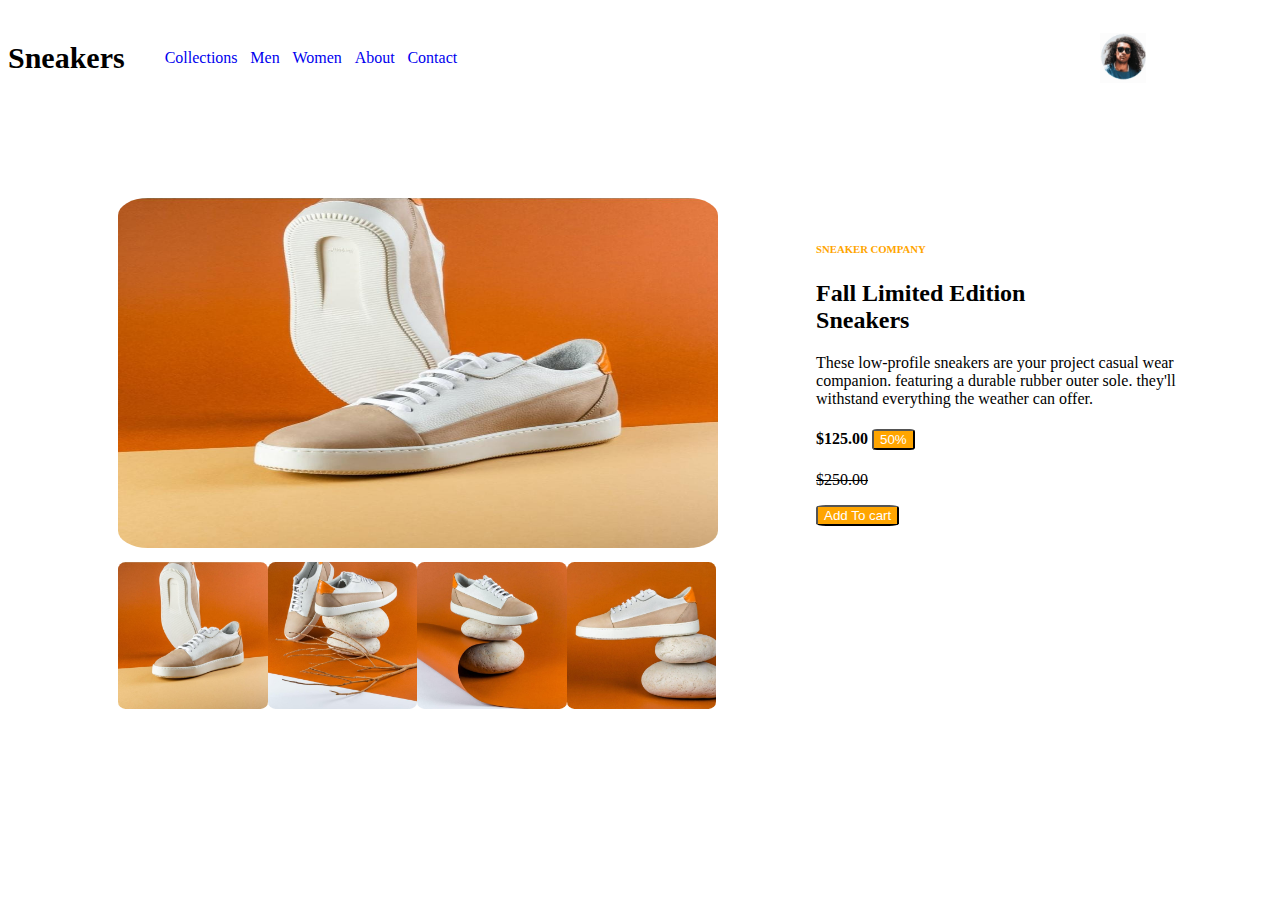
<file: 100days/index.html>
<!DOCTYPE html>
<html lang="en">

<head>
    <meta charset="UTF-8">
    <meta http-equiv="X-UA-Compatible" content="IE=edge">
    <meta name="viewport" content="width=device-width, initial-scale=1.0">
    <link rel="stylesheet" href="style.css">
    <title>Sneakers</title>
</head>

<body>
    <div class="nav">
        <div class="logo"><b>Sneakers</b></div>
        <div class="switch">
            <ul>
                <li><a href="#">Collections</a></li>
                <li><a href="#">Men</a></li>
                <li><a href="#">Women</a></li>
                <li><a href="#">About</a></li>
                <li><a href="#">Contact</a></li>
            </ul>
        </div>
        <div class="icon">

            <img src="icm.jpeg" alt="hero">


        </div>
    </div>
    <main>
        <div class="main-page">
            <div class="main-image">
                <img src="myone.jpeg"><br>
                <div class="sub">
                    <img src="myone.jpeg">
                    <img src="mytwo.jpeg">
                    <img src="mythree.jpeg">
                    <img src="myfour.jpeg">
                </div>

            </div>
            <div class="main-text">
                <h6>SNEAKER COMPANY</h6>
                <H2>Fall Limited Edition<br>Sneakers</H2>
                <p>These low-profile sneakers are your project casual wear<br>
                    companion. featuring a durable rubber outer sole. they'll<br>
                    withstand everything the weather can offer.</p>
                <h4><b>$125.00</b> <button>50%</button></h4>
                <p><s>$250.00</s></p>
                <button><i class="bi bi-cart3"></i>Add To cart</button>
            </div>
        </div>

    </main>

</body>

</html>
</file>
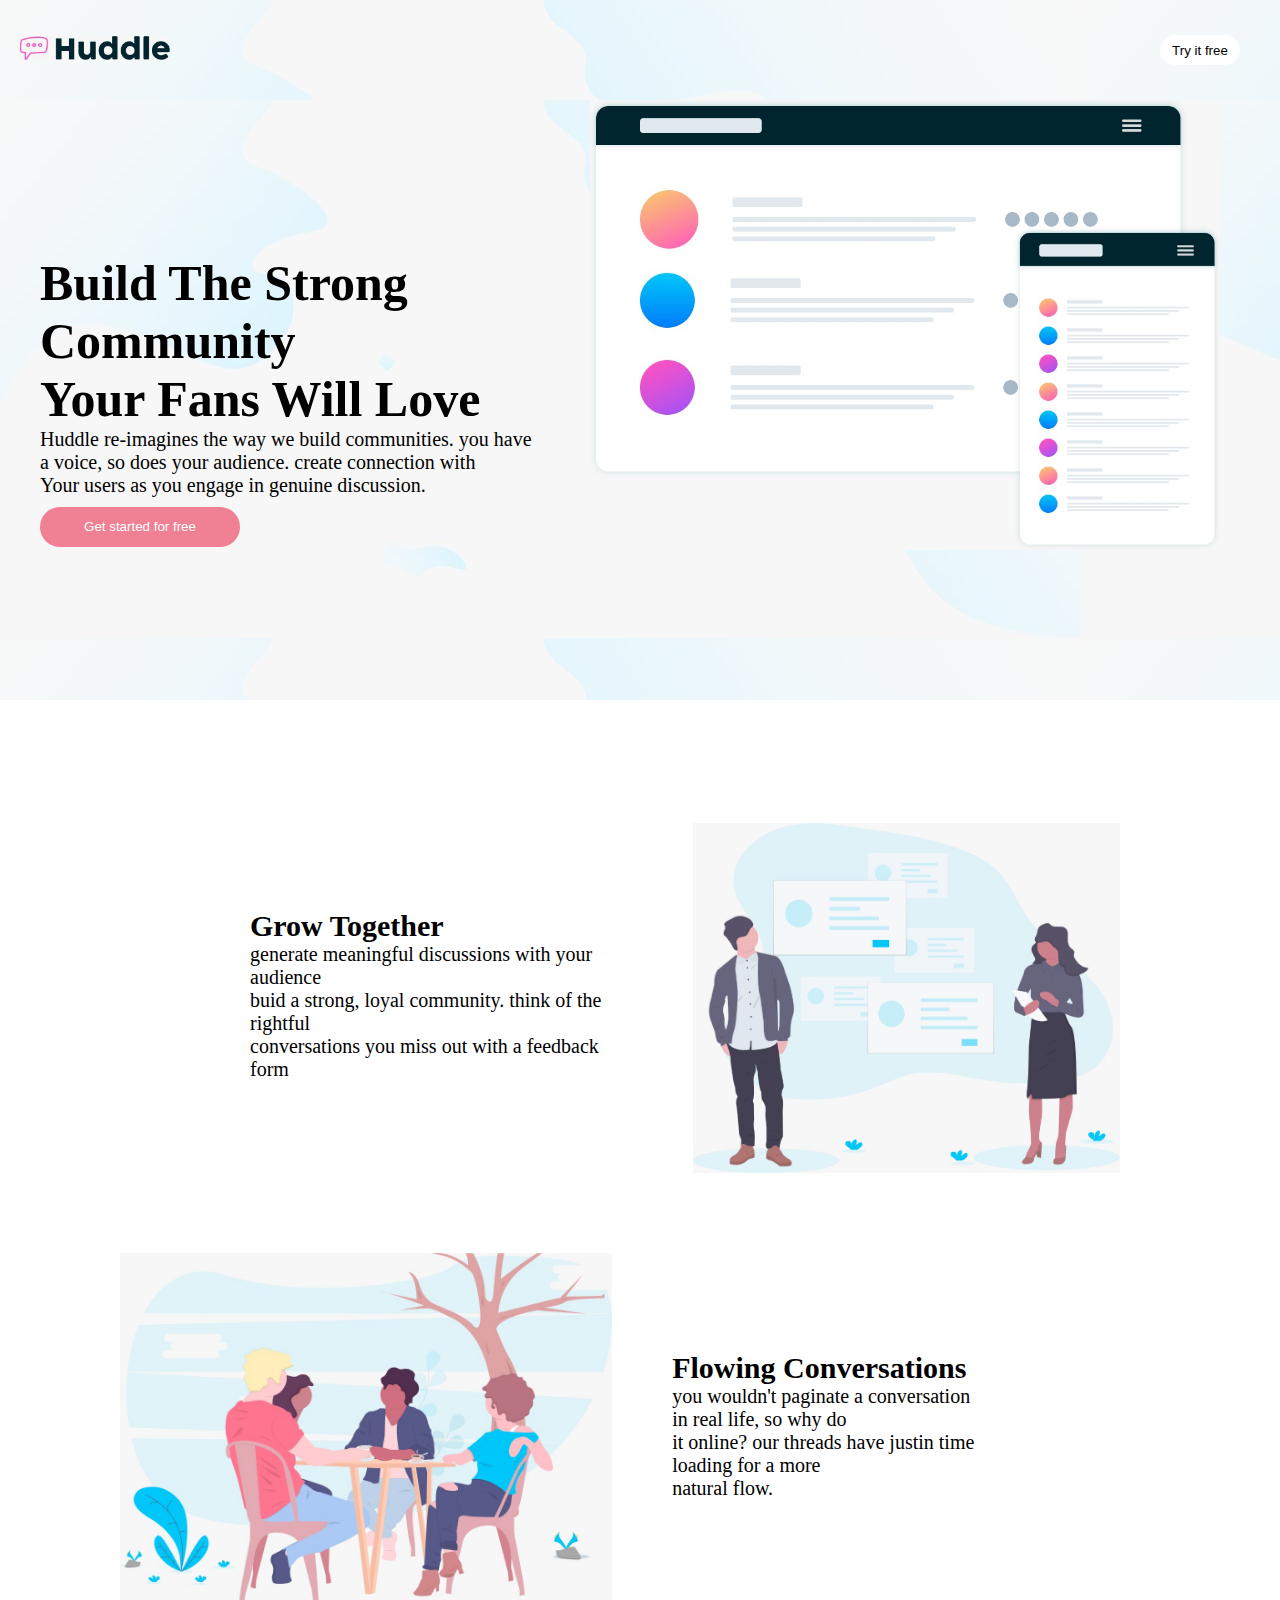
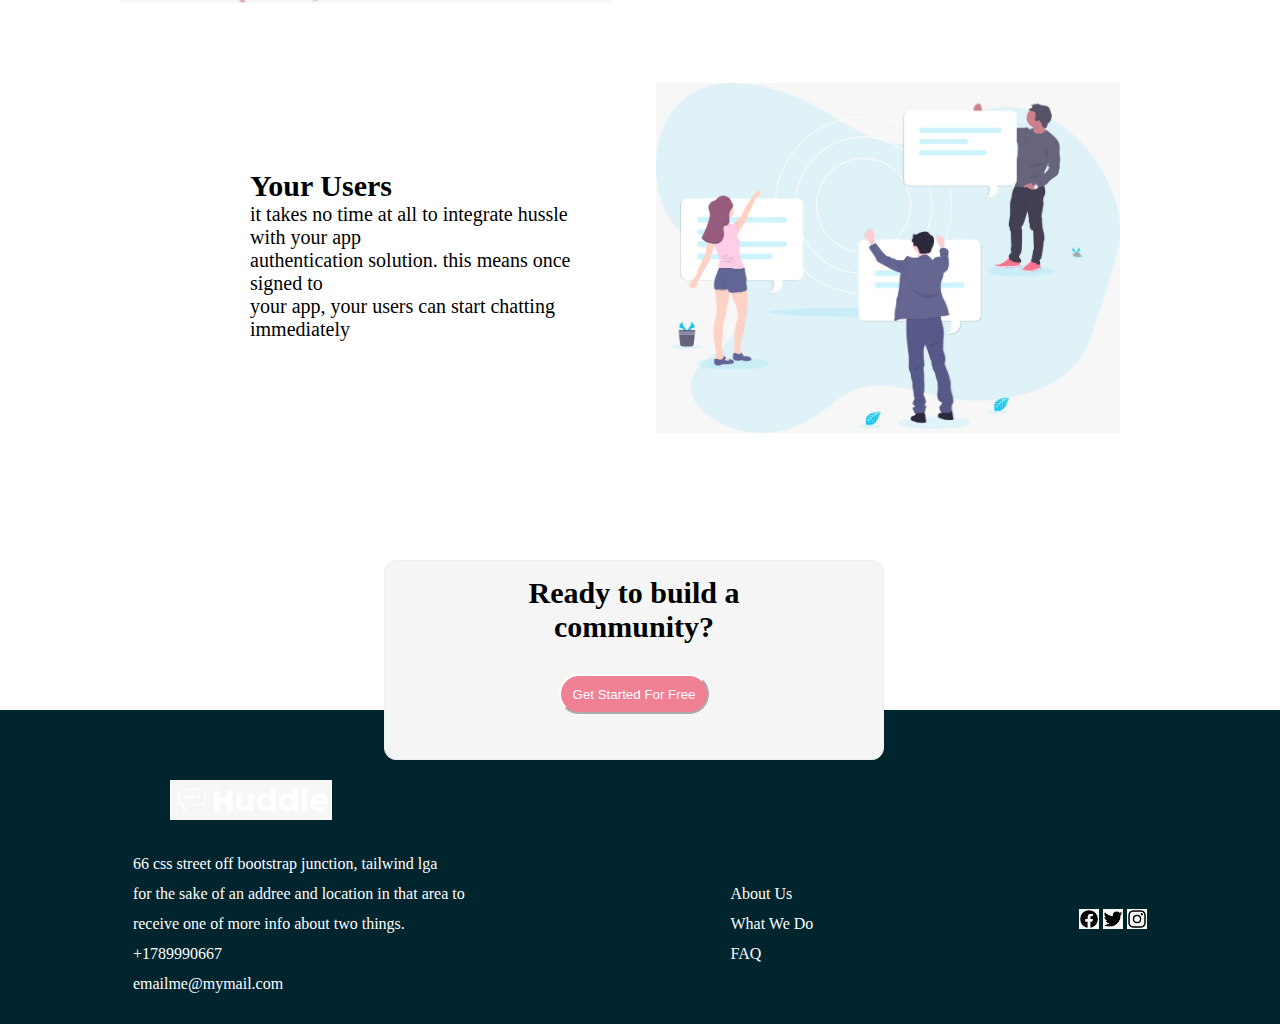
<file: lets/index.html>
<!DOCTYPE html>
<html lang="en">
<head>
    <meta charset="UTF-8">
    <meta http-equiv="X-UA-Compatible" content="IE=edge">
    <meta name="viewport" content="width=device-width, initial-scale=1.0">
    <link rel="stylesheet" href="style.css">
    <title>Document</title>
</head>
<body>
    <div class="body-container">
        <div class="nav">
            <div class="logo">
            <img src="img1.jpeg">
        </div>
        <div class="sch">
           <button id="free">Try it free</button>
        </div>
        </div>
        <div class="head-container">
            <div class="build">
                <h1>Build The Strong Community<br>
                Your Fans Will Love</h1>
                <p>Huddle re-imagines the way we build communities. you have<br>
                a voice, so does your audience. create connection with<br>
            Your users as you engage in genuine discussion.</p>
            <button>Get started for free</button>
            </div>
            <div class="db">
                <img src="img3.jpeg">
            </div>
        </div>
        <div class="main">
            <div class="left">
                <h3>Grow Together</h3>
                <p>generate meaningful discussions with your audience<br>
                buid a strong, loyal community. think of the rightful<br>
            conversations you miss out with a feedback form</p>
            </div>
            <div class="right">
                <img src="img4.jpeg">
            </div>
        </div>
        <div class="secs">
            <div class="one">
                <img src="img5.jpeg">
            </div>
            <div class="two">
                <h3>Flowing Conversations</h3>
                <p>you wouldn't paginate a conversation in real life, so why do<br>
                it online? our threads have justin time loading for a more<br>
            natural flow. </p>
            </div>
        </div>
        <div class="users">
            <div class="usr1">
                <h3>Your Users</h3>
                <p>it takes no time at all to integrate hussle with your app<br>
                authentication solution. this means once signed to<br>
                 your app, your users can start chatting immediately</p>
            </div>
            
            <div class="usr2">
                <img src="img2.jpeg">
            </div>
        </div>
    <div class="sop">
        <h4>Ready to build a community?</h4>
        <button>Get Started For Free</button>
    </div>
    </div>
    <footer>
        <div class="myfoot">
            <div class="foot-nav">
                <img src="footlog.jpeg">
            </div>
            <div class="full">
            <div clas="next">
                <ul>
                <li> 66 css street off bootstrap junction, tailwind lga<br>
                for the sake of an addree and location in that area to<br>
            receive one of more info about two things.</li>
            <li>+1789990667</li>
            <li> emailme@mymail.com</li>
        </ul>
            </div>
            <div class="when">
                <ul>
                    <li>About Us</li>
                    <li>What We Do</li>
                    <li>FAQ</li>
                </ul>
            </div>
            <div class="social-icon">
                <ul>
                    <img src="facebook.jpeg">
                    <img src="twitter.jpeg">
                    <img src="instagram.jpeg">
                    </li>
                </ul>
            </div>
            </div>
        </div>
    </footer>
   
</body>

</html>
</file>
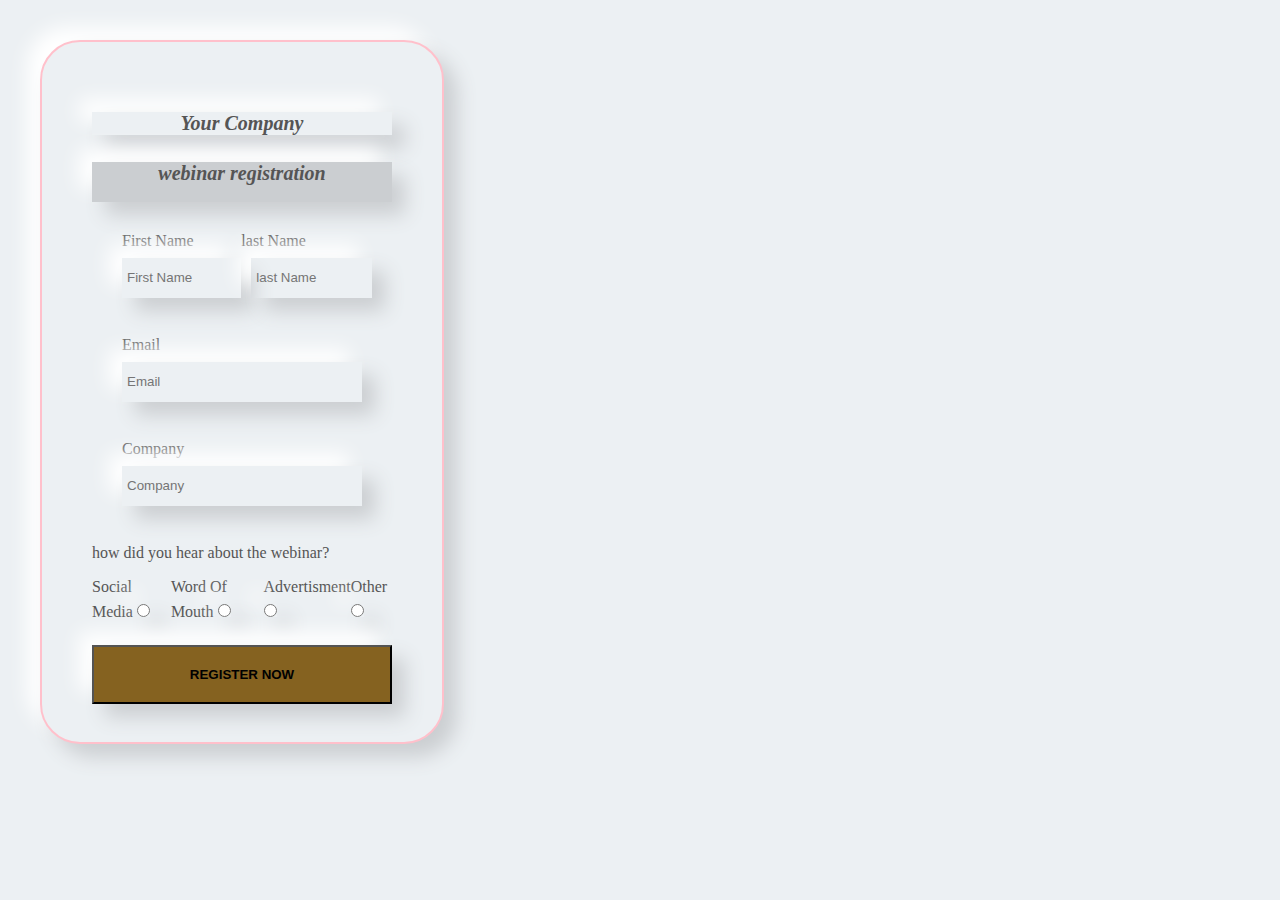
<file: SWEET/index.html>
<!DOCTYPE html>
<html lang="en">

<head>
    <meta charset="UTF-8">
    <meta http-equiv="X-UA-Compatible" content="IE=edge">
    <meta name="viewport" content="width=device-width, initial-scale=1.0">
    <link rel="stylesheet" href="style.css">
    <title>forms</title>
</head>

<body>
    <form>
        <div class="heading">
            <h3>Your Company</h>
                <h4>webinar registration</h4>
        </div>
        <div class="forname">
            <div class="text">
                <label for="name">First Name</label>
                <input type="text" id="name" placeholder="First Name" name="name">
            </div>
            <div class="l-name">
                <label for="l-name">last Name</label>
                <input type="text" id="l-name" placeholder="last Name" name="l-name">
            </div>
        </div>
        <div class="email">
            <label for="email:">Email</label>
            <input type="text" id="Email" placeholder="Email" name="Email">
        </div>
        <div class="company">
            <label for="company:">Company</label>
            <input type="text" id="company" placeholder="Company" name="company">
        </div>
        <div class="para">
            <p>how did you hear about the webinar?</p>
        </div>
        <div class="check-cont">
            <div class="check">
                <label for="social media">Social Media</label>
                <input type="radio">
            </div>
            <div class="check1">
                <label for="word-of-mouth">Word Of Mouth</label>
                <input type="radio">
            </div>
            <div class="check2">
                <label for="sadvertisment">Advertisment</label>
                <input type="radio">
            </div>
            <div class="check3">
                <label for="other">Other</label>
                <input type="radio">
            </div>
        </div>
        <div class="but">
            <button>REGISTER NOW</button>
        </div>

    </form>
</body>

</html>
</file>
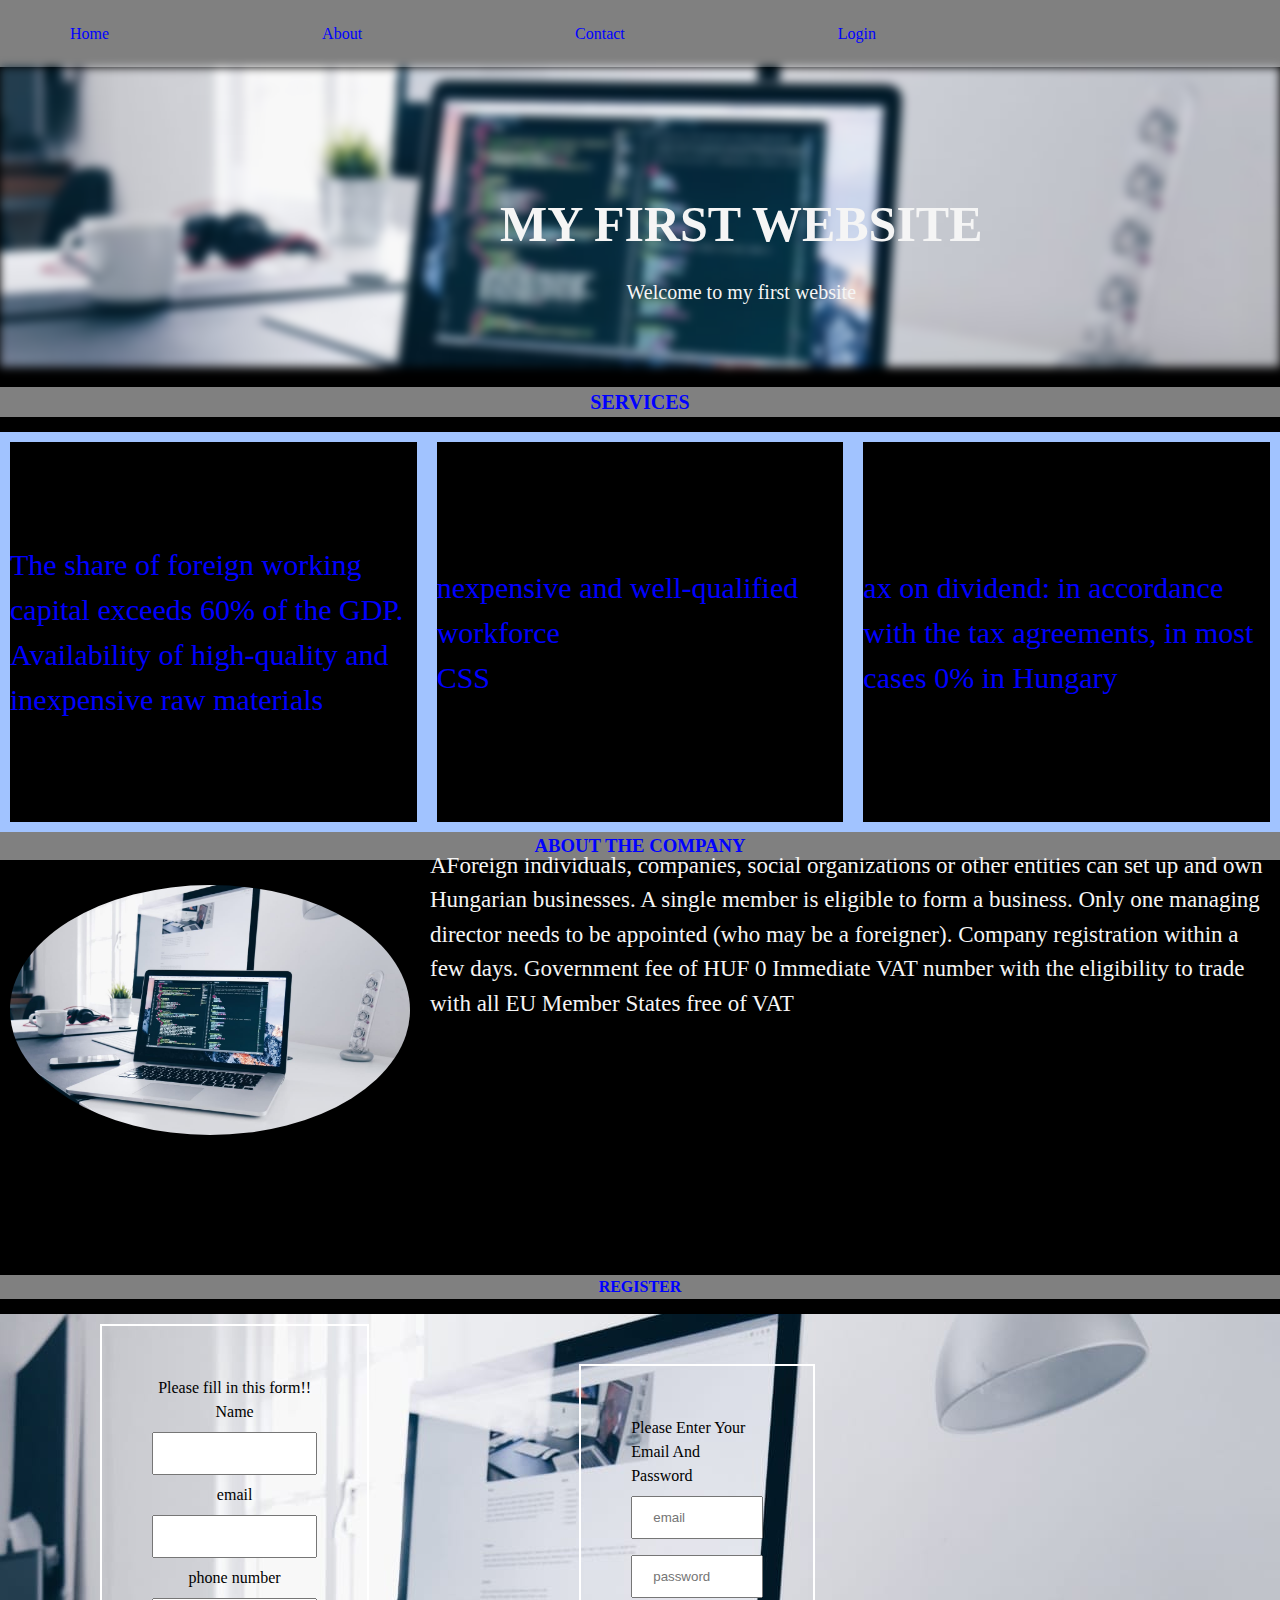
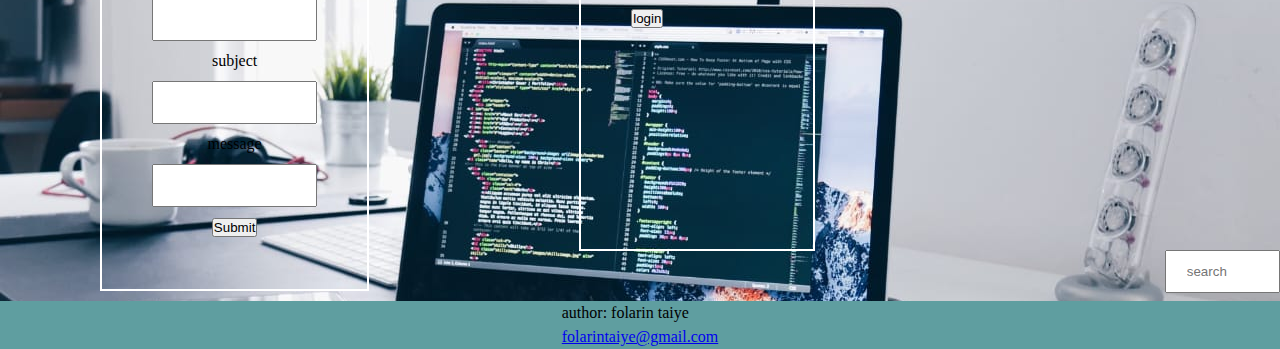
<file: agba akin/agba.html>
<!DOCTYPE html>
<html lang="en">

<head>
    <meta charset="UTF-8">
    <meta http-equiv="X-UA-Compatible" content="IE=edge">
    <meta name="viewport" content="width=device-width, initial-scale=1.0">
    <title>agba akin assignment</title>
    <link rel="stylesheet" href="agba.css">
</head>

<body>
    <div class="nav-bar">
        <nav>
            <ul>
                <li><a href="#"></a>Home</li>
                <li><a href="#"></a>About</li>
                <li><a href="#"></a>Contact</li>
                <li><a href="#"></a>Login</li>
            </ul>
        </nav>
    </div>

    <header>
        <div class="header-image">
            <img src="headerbackground.jfif" alt="#">
            <div class="header-text">
                <h1>MY FIRST WEBSITE</h1>
                <p>Welcome to my first website</p>
            </div>
        </div>
    </header>

    <main>
        <h2>SERVICES</h2>
        <div class="main-container">
            <div class="box">
                <p>The share of foreign working capital exceeds 60% of the GDP.
                    Availability of high-quality and inexpensive raw materials</p>
            </div>
            <div class="box">
                <p>nexpensive and well-qualified workforce<br> CSS</p>
            </div>
            <div class="box">
                <p>ax on dividend: in accordance with the tax agreements, in most cases 0% in Hungary</p>
            </div>
        </div>
        <h3>ABOUT THE COMPANY</h3>
        <div class="about-container">
            <div class="about-img">
                <img src="headerbackground.jfif" alt="#">
            </div>
            <div class="about">
                <p>AForeign individuals, companies, social organizations or other entities can set up and own Hungarian
                    businesses.
                    A single member is eligible to form a business.
                    Only one managing director needs to be appointed (who may be a foreigner).
                    Company registration within a few days.
                    Government fee of HUF 0
                    Immediate VAT number with the eligibility to trade with all EU Member States free of VAT</p>
            </div>
        </div>
        <h4>REGISTER</h4>
        <div class="menu-bar">
            <div class="form-1">
                <form>
                    <P>Please fill in this form!!</P>
                    <label for="name">Name</label>
                    <input type="text" name="name" id="name" required>
                    <br>

                    <label for="email">email</label>
                    <input type="text" name="email" id="email" required>
                    <br>


                    <label for="phone-number">phone number</label>
                    <input type="text" name="phone number" id="phone number" required>
                    <br>

                    <label for="subject">subject</label>
                    <input type="text" name="subject" id="subject" required>
                    <br>

                    <label for="message">message</label>
                    <input type="text" name="message" id="message" required>
                    <br>

                    <div class="submit-button">
                        <button>Submit</button>
                    </div>
                </form>
            </div>

            <div class="form-2">
                <p>Please Enter Your Email And Password</p>
                <input type="text" placeholder="email" name="email" id="email" required>
                <br>

                <input type="text" placeholder="password" name="password" id="password" readonly><br>

                <div class="login-button">
                    <button>login</button>
                    <br>
                </div>
            </div>

            <div class="search">
                <form>
                    <input type="text" placeholder="search" name="search" id="search">
                </form>
            </div>
        </div>
    </main>

    <footer>
        <p>author: folarin taiye <br>
            <a href="mail to:folarintaiye@gmail.com">folarintaiye@gmail.com</a>
        </p>
    </footer>


</body>

</html>
</file>
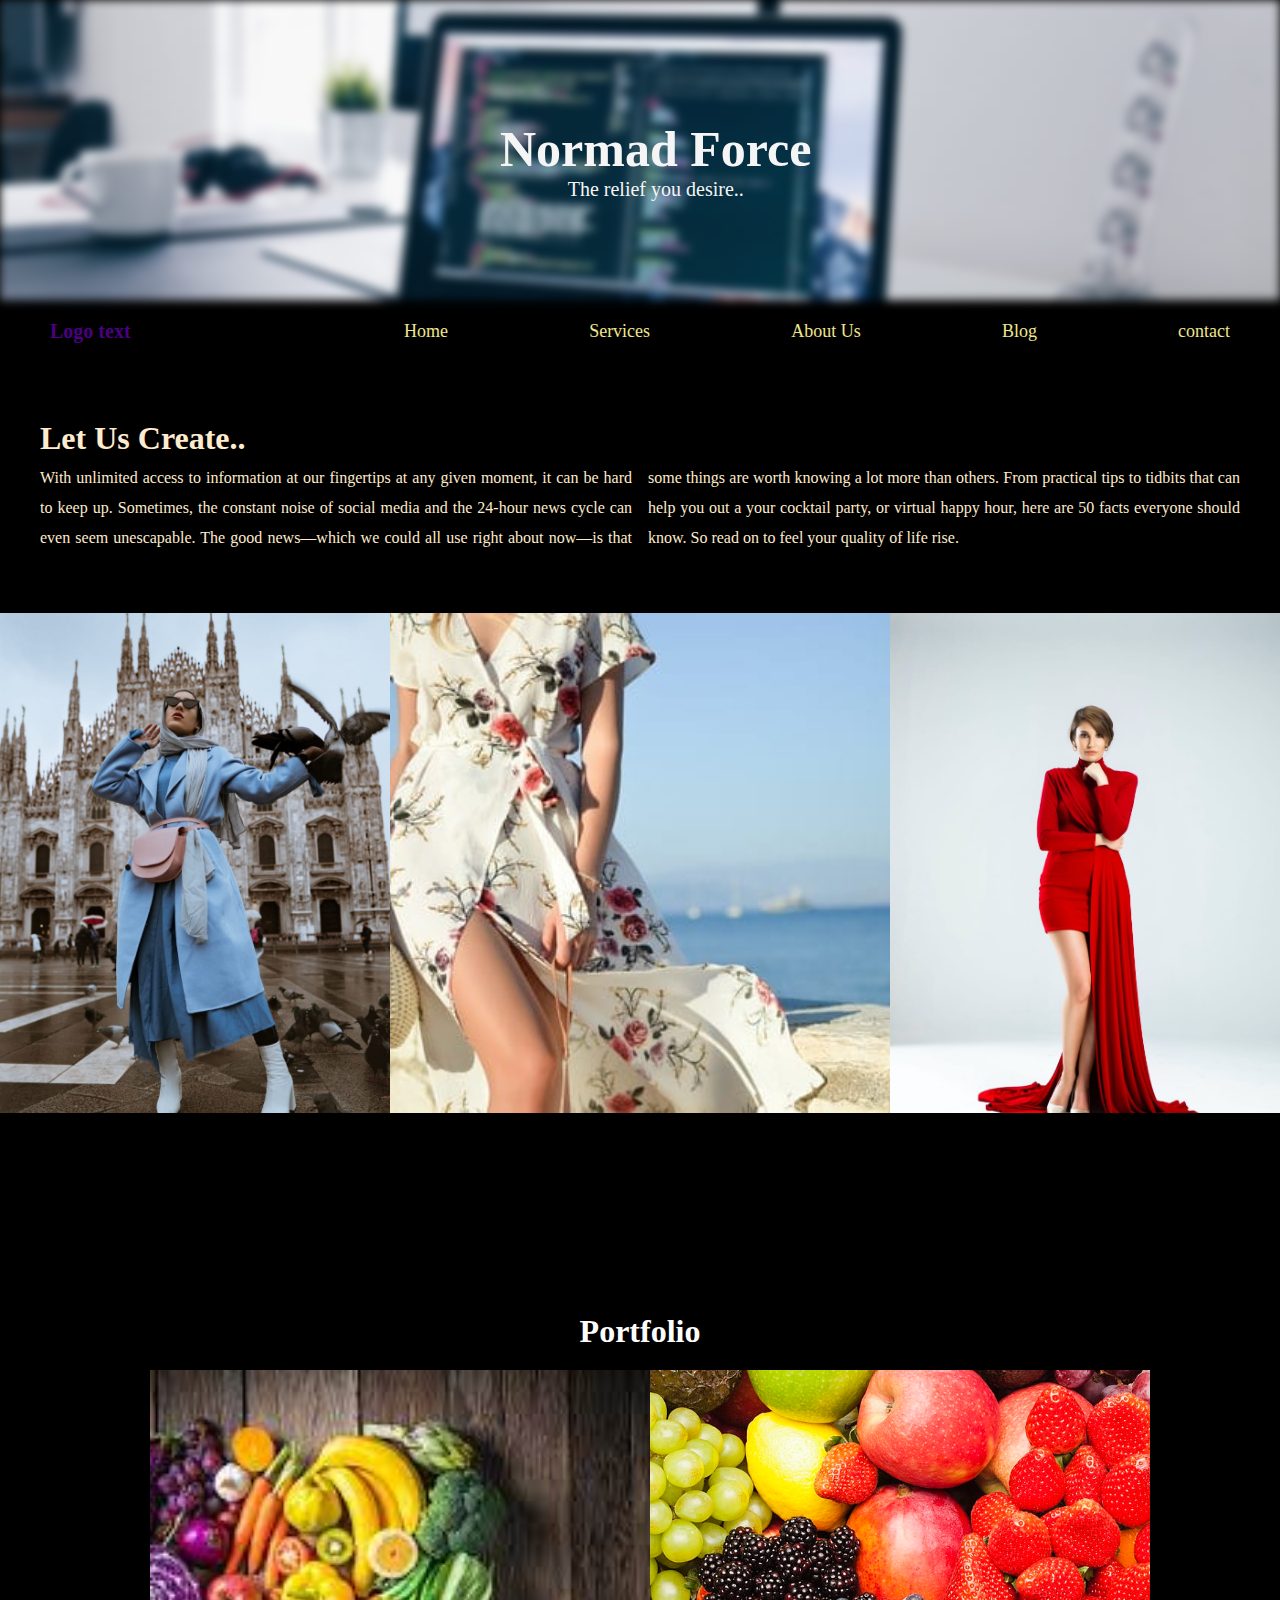
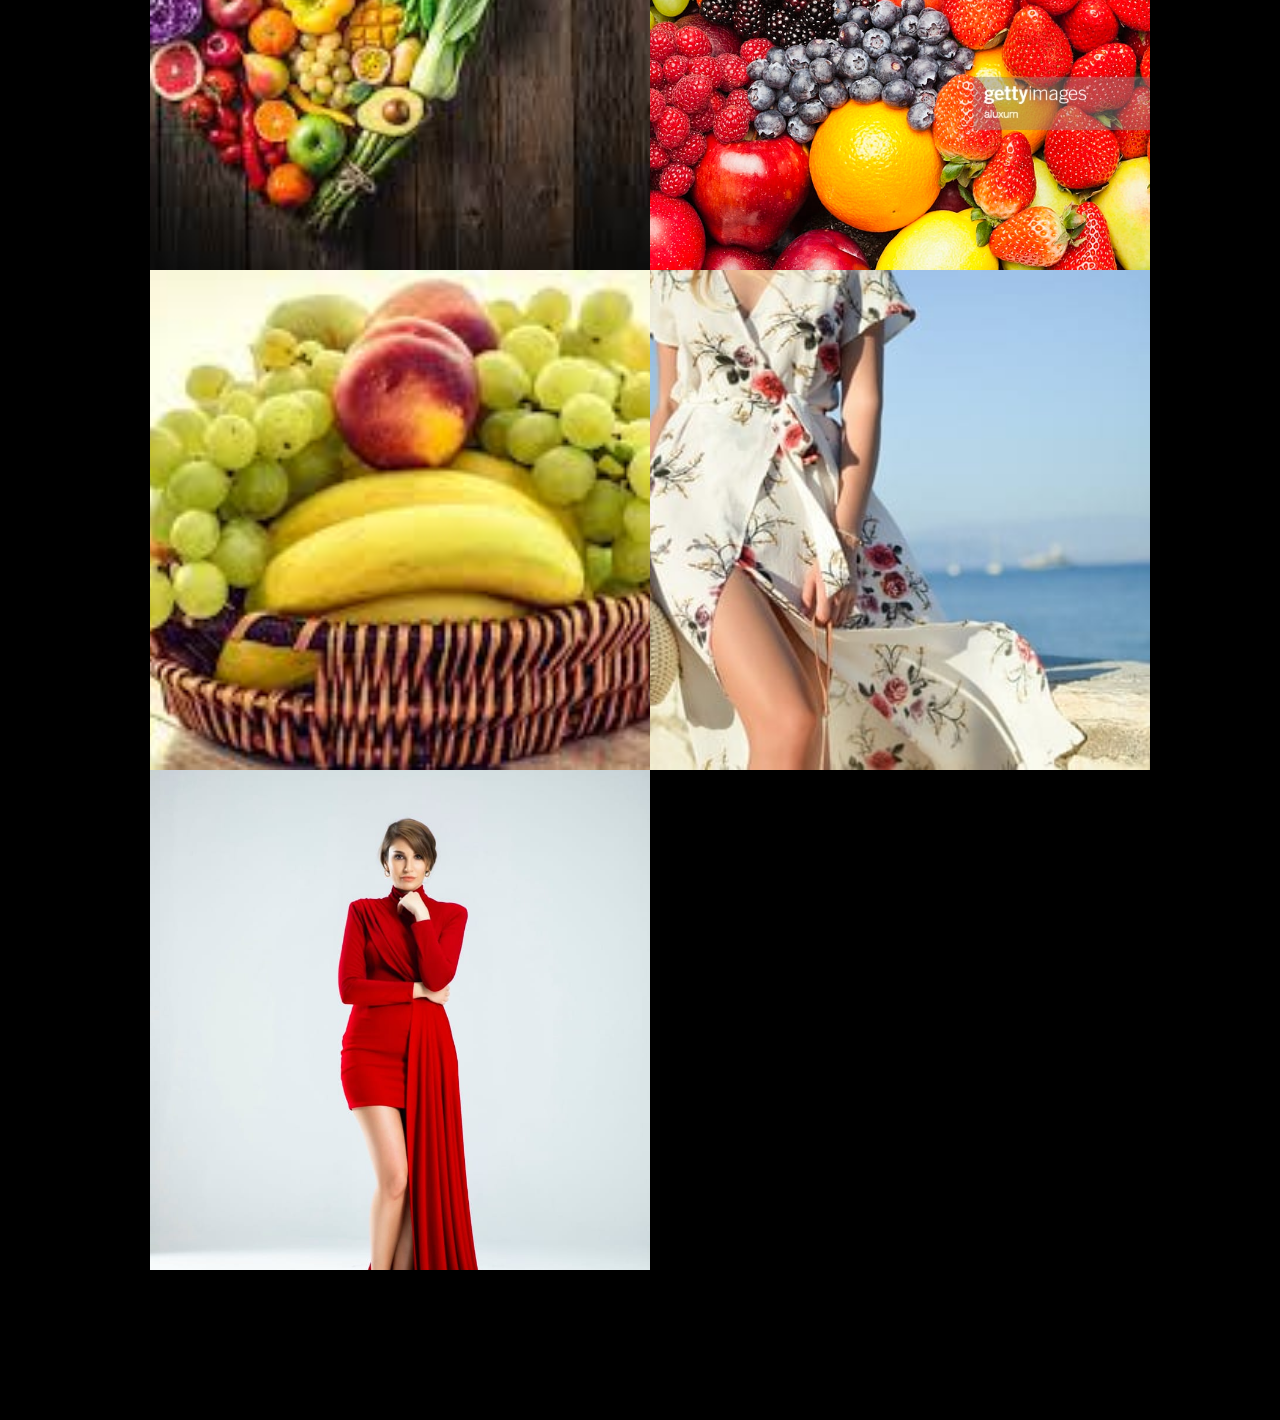
<file: codes/startup.html>
<!DOCTYPE html>
<html lang="en">

<head>
    <meta charset="UTF-8">
    <meta http-equiv="X-UA-Compatible" content="IE=edge">
    <meta name="viewport" content="width=device-width, initial-scale=1.0">
    <title>normad force</title>
    <link rel="stylesheet" href="start.css">
</head>

<body>
    <header>
        <div class="header-image">
            <img src="headerbackground.jfif" alt="">
            <div class="header-text">
                <h1>Normad Force</h1>
                <p>The relief you desire..</p>
            </div>
        </div>
        <div class="nav-bar">
            <div class="logo">Logo text</div>
            <nav>
                <ul>
                    <li><a href="#">Home</a></li>
                    <li><a href="#">Services</a></li>
                    <li><a href="#">About Us</a></li>
                    <li><a href="#">Blog</a></li>
                    <li><a href="#">contact</a></li>
                </ul>
            </nav>
        </div>
    </header>

    <main>
        <div class="main-text">
            <h2>Let Us Create..</h2>
            <div class="text">
                With unlimited access to information at our fingertips at any given moment, it can be hard to keep up.
                Sometimes, the constant noise of social media and the 24-hour news cycle can even seem unescapable. The
                good
                news—which we could all use right about now—is that some things are worth knowing a lot more than
                others.
                From practical tips to tidbits that can help you out a your cocktail party, or virtual happy hour, here
                are
                50 facts everyone should know. So read on to feel your quality of life rise.
            </div>
        </div>
        <div class="main-images">
            <img src="mainimage.jfif" alt=""> <img src="mainimage2.jfif" alt=""> <img src="mainimage1.jfif" alt="">
        </div>
        <div class="portfolio">
            <h2>Portfolio</h2>
            <div class="portfolio-img">
                <img src="porfolio1.jfif" alt=""> <img src="portfolio2.jpg" alt=""> <img src="portfolio3.jfif" alt="">
                <img src="mainimage2.jfif" alt=""> <img src="mainimage1.jfif" alt="">
            </div>
        </div>
    </main>
</body>

</html>
</file>
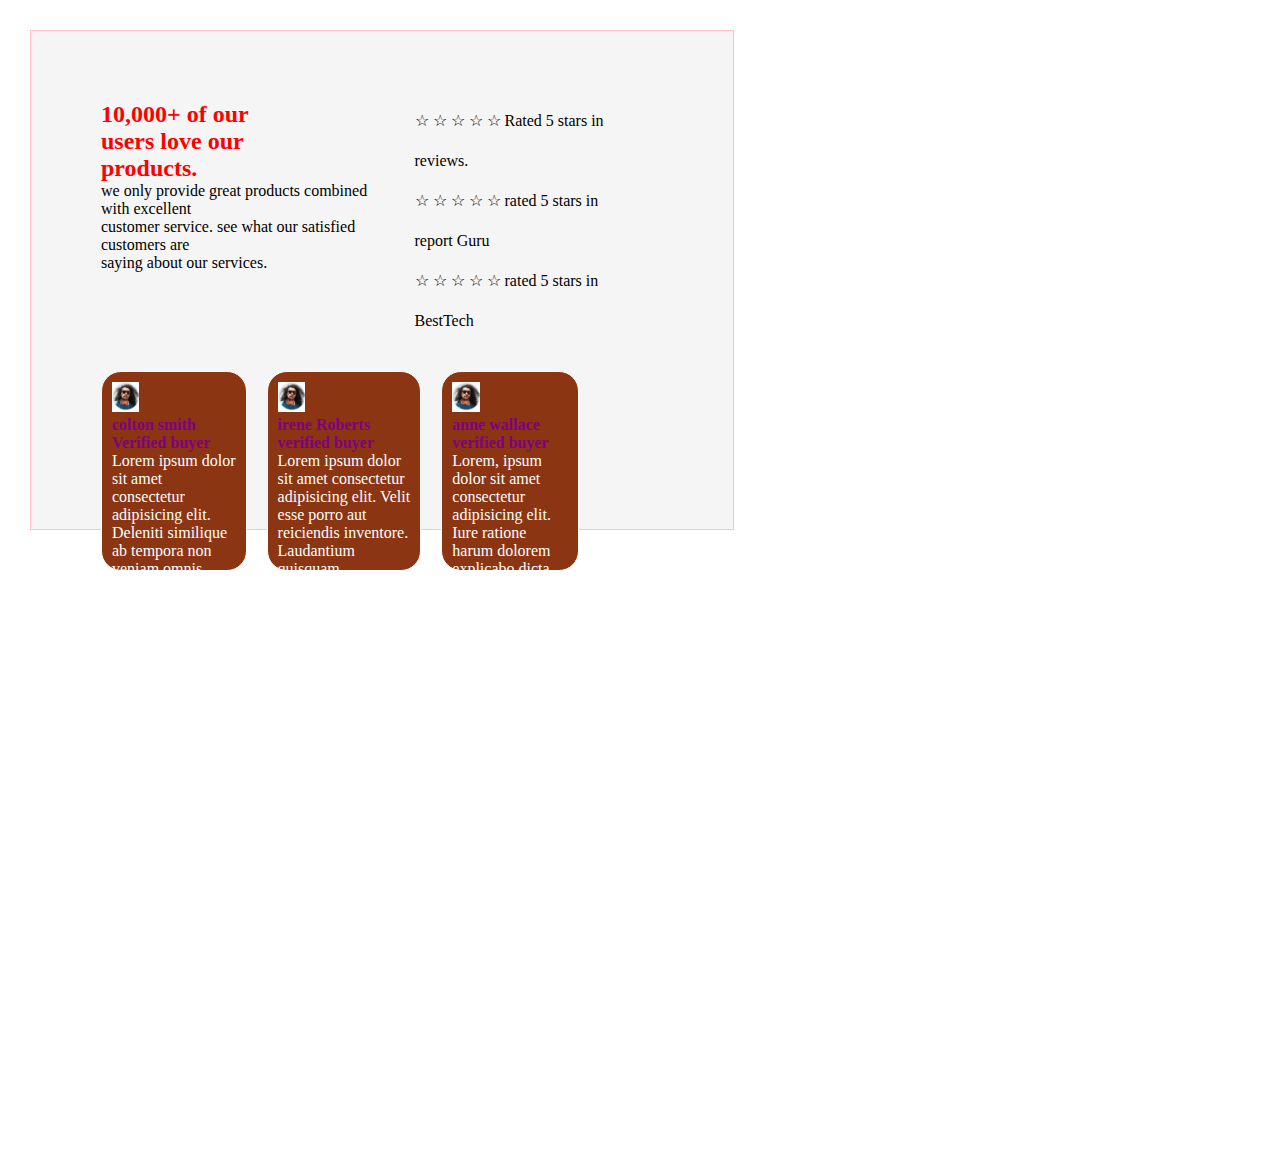
<file: day3/three.html>
<!DOCTYPE html>
<html lang="en">

<head>
    <meta charset="UTF-8">
    <meta http-equiv="X-UA-Compatible" content="IE=edge">
    <meta name="viewport" content="width=device-width, initial-scale=1.0">
    <link rel="stylesheet" href="style.css">
    <title>Day3</title>
</head>

<body>
    <div class="body-container">
        <div class="container">
            <div clas="left">
                <h2>10,000+ of our<br>
                    users love our<br>
                    products.</h2>
                <p>we only provide great products combined with excellent<br>
                    customer service. see what our satisfied customers are<br>
                    saying about our services.</p>
            </div>
            <div class="right">
                <p>&#9734; &#9734; &#9734; &#9734; &#9734; Rated 5 stars in reviews.</p>
                <p>&#9734; &#9734; &#9734; &#9734; &#9734; rated 5 stars in report Guru</p>
                <p> &#9734; &#9734; &#9734; &#9734; &#9734; rated 5 stars in BestTech</p>
            </div>
        </div>
        <main>
            <div class="main-container">
                <div class="one">
                    <img src="icm.jpeg">
                    <h4>colton smith</h4>
                    <h4>Verified buyer</h4>
                    <p>Lorem ipsum dolor sit amet consectetur adipisicing elit. Deleniti similique ab tempora non
                        veniam
                        omnis asperiores sint quis, accusamus at.</p>
                </div>
                <div class="two">
                    <img src="icm.jpeg">
                    <h4>irene Roberts</h4>
                    <h4>verified buyer</h4>
                    <p>Lorem ipsum dolor sit amet consectetur adipisicing elit. Velit esse porro aut reiciendis
                        inventore.
                        Laudantium quisquam consequatur a sequi possimus.</p>
                </div>
                <div class="three">
                    <img src="icm.jpeg">
                    <h4>anne wallace</h4>
                    <h4>verified buyer</h4>
                    <p>Lorem, ipsum dolor sit amet consectetur adipisicing elit. Iure ratione harum dolorem
                        explicabo
                        dicta
                        sint nam eos odio esse ipsam!</p>
                </div>
            </div>
        </main>
    </div>
</body>

</html>
</file>
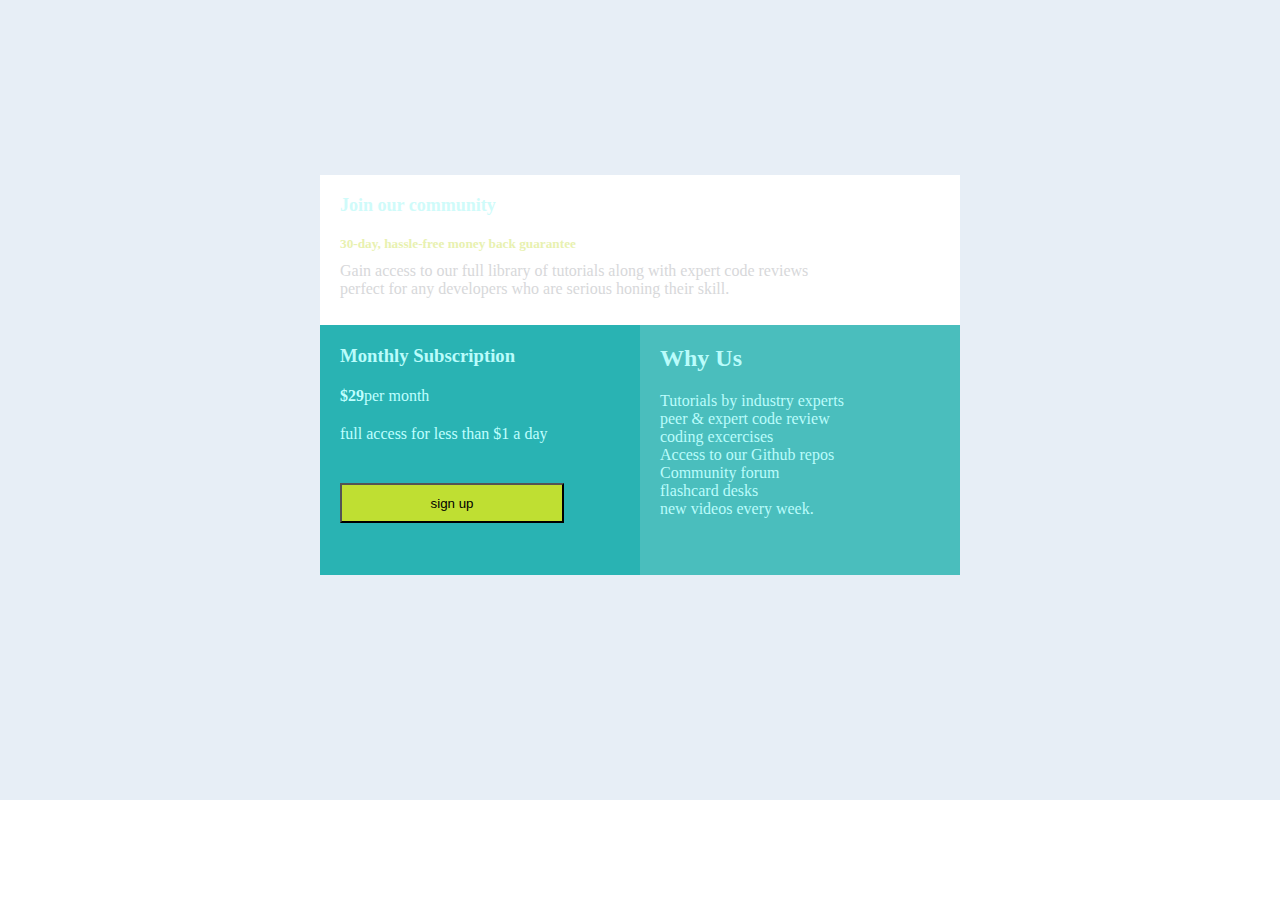
<file: day5/today.html>
<!DOCTYPE html>
<html lang="en">

<head>
    <meta charset="UTF-8">
    <meta http-equiv="X-UA-Compatible" content="IE=edge">
    <meta name="viewport" content="width=device-width, initial-scale=1.0">
    <link rel="stylesheet" href="today.css">
    <title>page</title>
</head>

<body>
    <div class="body-container">
        <div class="main-container">
            <div class="header">
                <h1>Join our community</h1>
                <h5>30-day, hassle-free money back guarantee</h5>
                <p>Gain access to our full library of tutorials along with expert code reviews<br>
                    perfect for any developers who are serious honing their skill.</p>
            </div>
            <div class="text-container">
                <div class="left">
                    <h3>Monthly Subscription</h3>
                    <p><b>$29</b>per month</p>
                    <p>full access for less than $1 a day</p>
                    <button>sign up</button>
                </div>
                <div class="right">
                    <h2>Why Us</h2>
                    <p>Tutorials by industry experts<br>
                        peer & expert code review<br>
                        coding excercises<br>
                        Access to our Github repos<br>
                        Community forum<br>
                        flashcard desks<br>
                        new videos every week.</p>
                </div>
            </div>
        </div>
    </div>

</body>

</html>
</file>
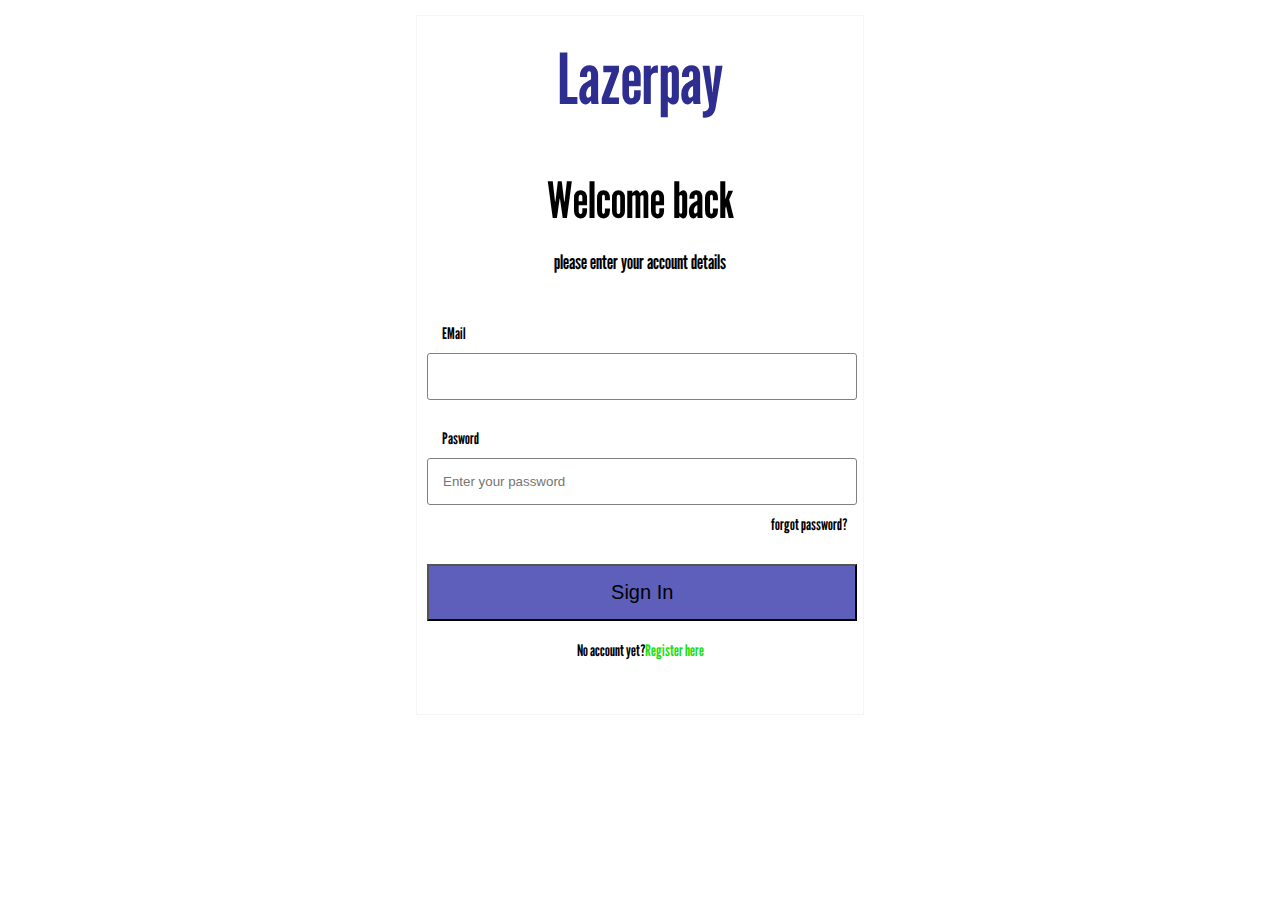
<file: day7/form.html>
<!DOCTYPE html>
<html lang="en">

<head>
    <meta charset="UTF-8">
    <meta http-equiv="X-UA-Compatible" content="IE=edge">
    <meta name="viewport" content="width=device-width, initial-scale=1.0">
    <link rel="stylesheet" href="form.css">
    <title>homepage</title>
</head>

<body>
    <div class="body-container">
        <form id="myform">
            <h2 id="head-p">Lazerpay</h2>
            <h2 id="lower-p">Welcome back</h2>
            <h5 id="ta">please enter your account details</h5>
            <label for="Email">EMail</label>
            <input type="text" id="text" placeh older="Enter your email address" name="text"><br>
            <label for="password">Pasword</label>
            <input type="password" id="psw" placeholder="Enter your password" name="password">
            <p id="fogt">forgot password?</p>
            <button id="btn">Sign In</button>
            <p id="ps">No account yet?<a href="#">Register here</a></p>
        </form>
    </div>
    <script src="form.js"></script>
</body>

</html>
</file>
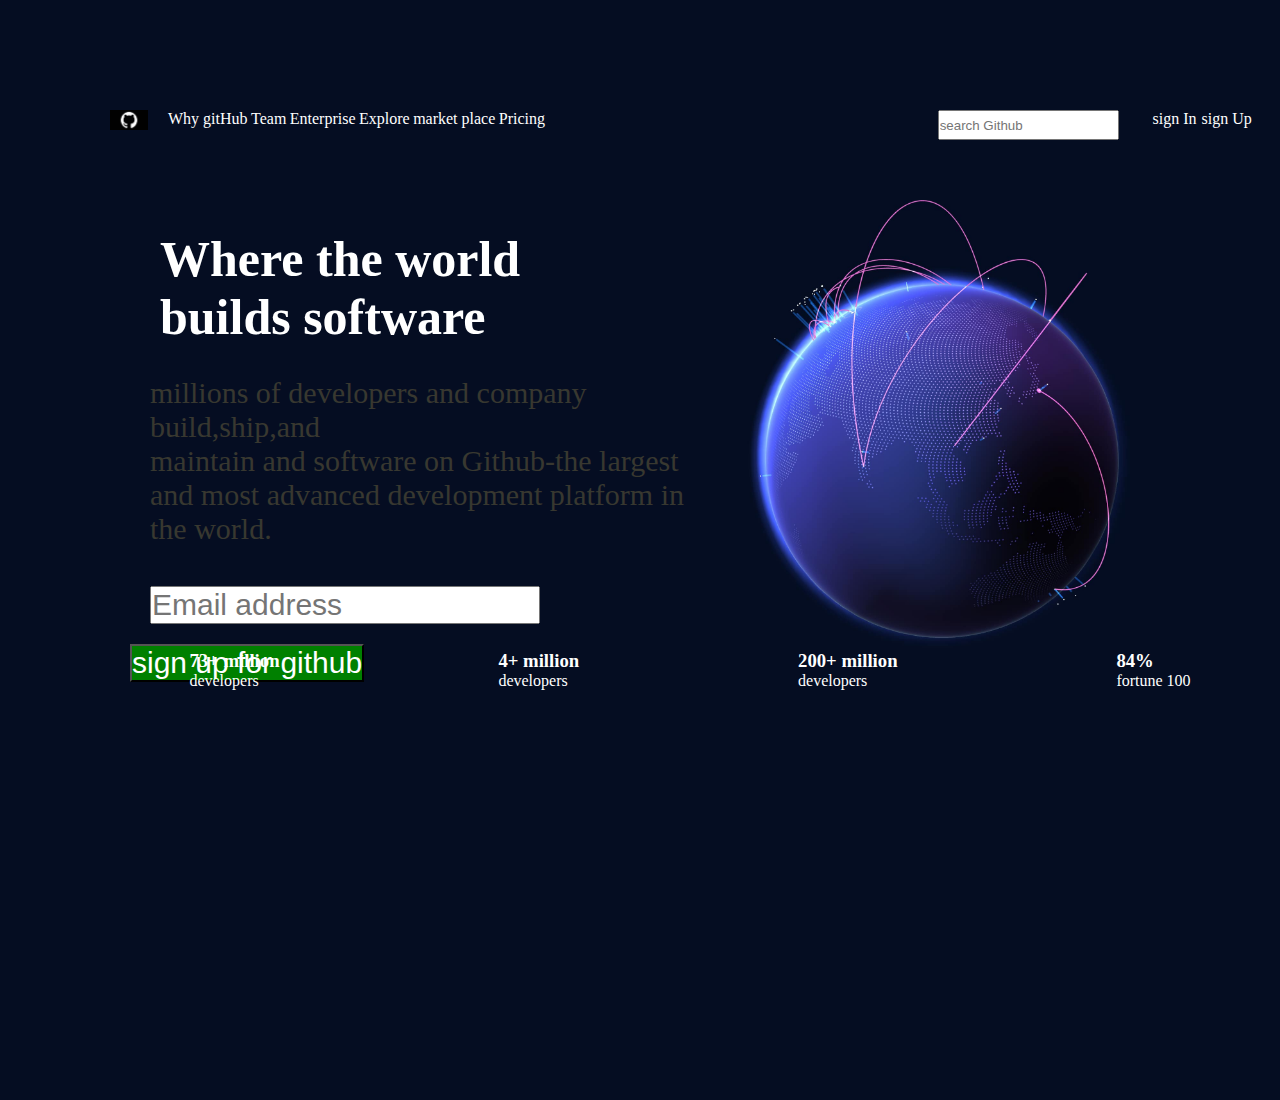
<file: gitHub clone/git.html>
<!DOCTYPE html>
<html lang="en">

<head>
    <meta charset="UTF-8">
    <meta http-equiv="X-UA-Compatible" content="IE=edge">
    <meta name="viewport" content="width=device-width, initial-scale=1.0">
    <link rel="stylesheet" href="git.css">
    <title>git</title>
</head>

<body>
    <div class="body-container">
        <div class="nav-container">
            <div class="logo">
                <img src="logo.jpg">
            </div>
            <div class="left-nav">
                <ul>
                    <li><a href="#">Why gitHub</a></li>
                    <li><a href="#">Team</a></li>
                    <li><a href="#">Enterprise</a></li>
                    <li><a href="#">Explore</a></li>
                    <li><a href="#">market place</a></li>
                    <li><a href="#">Pricing</a></li>
                </ul>
            </div>
            <div class="right-nav">
                <input type="text" placeholder="search Github">
                <ul>
                    <li><a href="#">sign In</a></li>
                    <li><a href="#">sign Up</a></li>
                </ul>
            </div>
        </div>
        <main>
            <div class="main-body">
                <div class="main-text">
                    <h2>Where the world<br>
                        builds software</h2>
                    <p>millions of developers and company build,ship,and<br>
                        maintain and software on Github-the largest<br>
                        and most advanced development platform in the world.</p>
                    <input type="text" placeholder="Email address"><button>sign up for github</button>
                </div>
                <div class="main-pic">
                    <img src="bod.jpg">
                </div>
            </div>
        </main>
        <footer>
            <div class="one">
                <h3>73+ million</h3>
                <p>developers</p>
            </div>

            <div class="two">
                <h3>4+ million</h3>
                <p>developers</p>
            </div>
            <div class="three">
                <h3>200+ million</h3>
                <p>developers</p>
            </div>

            <div class="four">
                <h3>84%</h3>
                <p>fortune 100</p>
            </div>
        </footer>
</body>

</html>
</file>
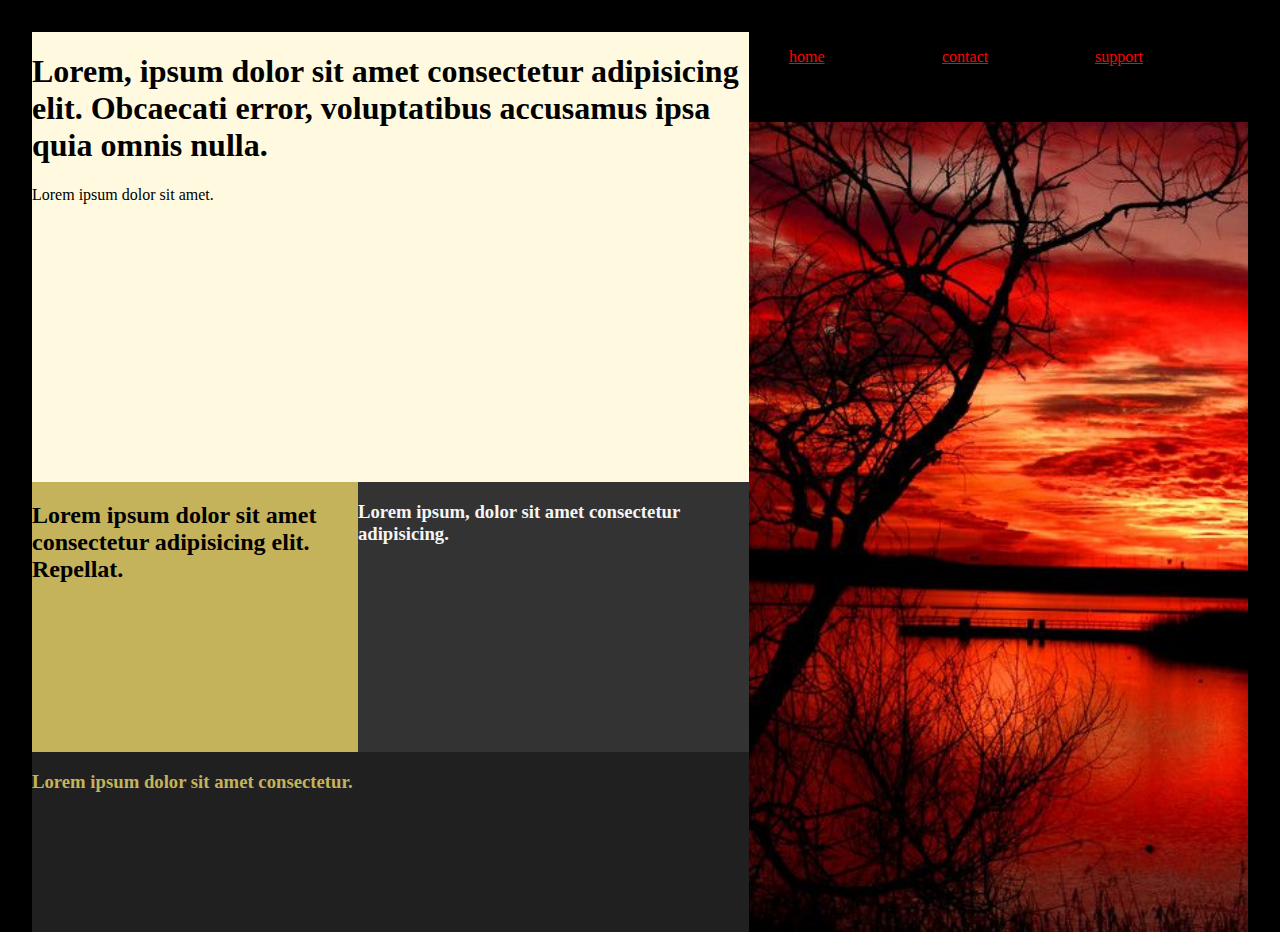
<file: grid practice/grid.html>
<!DOCTYPE html>
<html lang="en">

<head>
    <meta charset="UTF-8">
    <meta http-equiv="X-UA-Compatible" content="IE=edge">
    <meta name="viewport" content="width=device-width, initial-scale=1.0">
    <title>my grid</title>
    <link rel="stylesheet" href="grid.css">
</head>

<body>
    <div class="grid-container">
        <main>
            <h1>Lorem, ipsum dolor sit amet consectetur adipisicing elit. Obcaecati error, voluptatibus accusamus ipsa
                quia omnis nulla.</h1>
            <p>Lorem ipsum dolor sit amet.</p>
        </main>
        <section class="nom">
            <h2>Lorem ipsum dolor sit amet consectetur adipisicing elit. Repellat.</h2>
        </section>
        <section class="yum">
            <h3>Lorem ipsum, dolor sit amet consectetur adipisicing. </h3>
        </section>
        <section class="diabetes">
            <h3>Lorem ipsum dolor sit amet consectetur.</h3>
        </section>
        <section class="header">
            <nav>
                <ul>
                    <li><a href="#">home</a></li>
                    <li><a href="#">contact</a></li>
                    <li><a href="#">support</a></li>
                </ul>
            </nav>
        </section>
        <section class="candy">

        </section>
    </div>
</body>

</html>
</file>
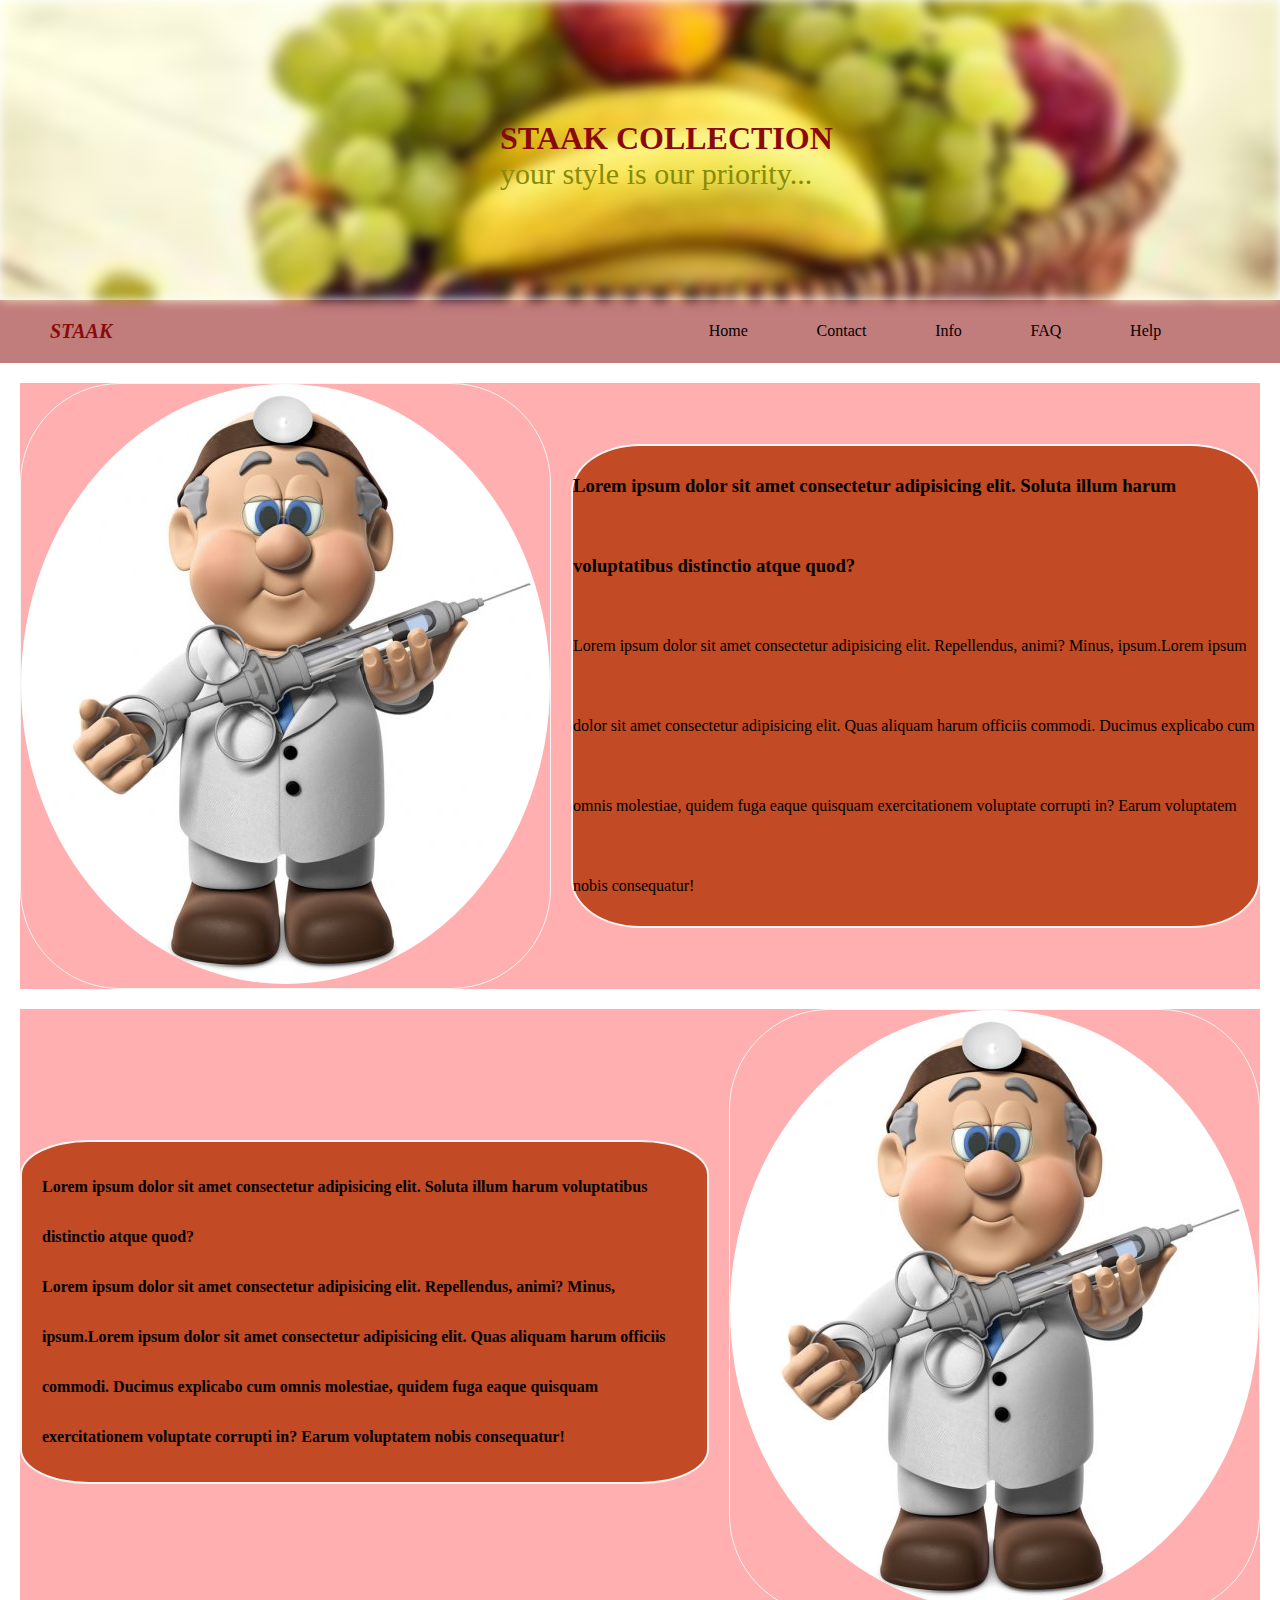
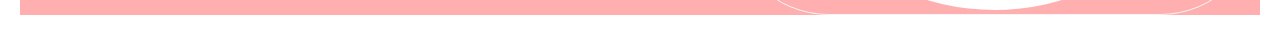
<file: idris/idris.html>
<!DOCTYPE html>
<html lang="en">

<head>
    <meta charset="UTF-8">
    <meta http-equiv="X-UA-Compatible" content="IE=edge">
    <meta name="viewport" content="width=device-width, initial-scale=1.0">
    <link rel="stylesheet" href="idris.css">
    <title>idris</title>
</head>

<body>
    <header>
        <div class="header-image">
            <img src="portfolio3.jfif" alt="#">
        </div>
        <div class="main-header">
            <h1>STAAK COLLECTION</h1>
            <P>your style is our priority...</P>
        </div>
        <div class="nav-bar">
            <div class="logo">STAAK</div>
            <nav>
                <ul>
                    <li><a href="Home"></a>Home</li>
                    <li><a href="Contact"></a>Contact</li>
                    <li><a href="Info"></a>Info</li>
                    <li><a href="FAQ"></a>FAQ</li>
                    <li><a href="Help"></a>Help</li>
                </ul>
            </nav>
        </div>

        </div>
    </header>
    <main>
        <div class="funny">
            <div class="main-pic">
                <img src="cartoon2.jpg">
            </div>
            <div class="main-text">
                <h3>Lorem ipsum dolor sit amet consectetur adipisicing elit. Soluta illum harum voluptatibus distinctio
                    atque quod?</h3>
                <p>Lorem ipsum dolor sit amet consectetur adipisicing elit. Repellendus, animi? Minus, ipsum.Lorem ipsum
                    dolor sit amet consectetur adipisicing elit. Quas aliquam harum officiis commodi. Ducimus
                    explicabo cum omnis molestiae, quidem fuga eaque quisquam exercitationem voluptate corrupti in?
                    Earum voluptatem nobis consequatur!</p>
            </div>
        </div>

        <div class="smile">
            <div class="smile-text">
                <h4>Lorem ipsum dolor sit amet consectetur adipisicing elit. Soluta illum harum voluptatibus distinctio
                    atque quod?</h4>
                <p>Lorem ipsum dolor sit amet consectetur adipisicing elit. Repellendus, animi? Minus, ipsum.Lorem ipsum
                    dolor sit amet consectetur adipisicing elit. Quas aliquam harum officiis commodi. Ducimus
                    explicabo cum omnis molestiae, quidem fuga eaque quisquam exercitationem voluptate corrupti in?
                    Earum voluptatem nobis consequatur!</p>
            </div>
            <div class="smile-pic">
                <img src="cartoon2.jpg">
            </div>
        </div>
    </main>

</body>

</html>
</file>
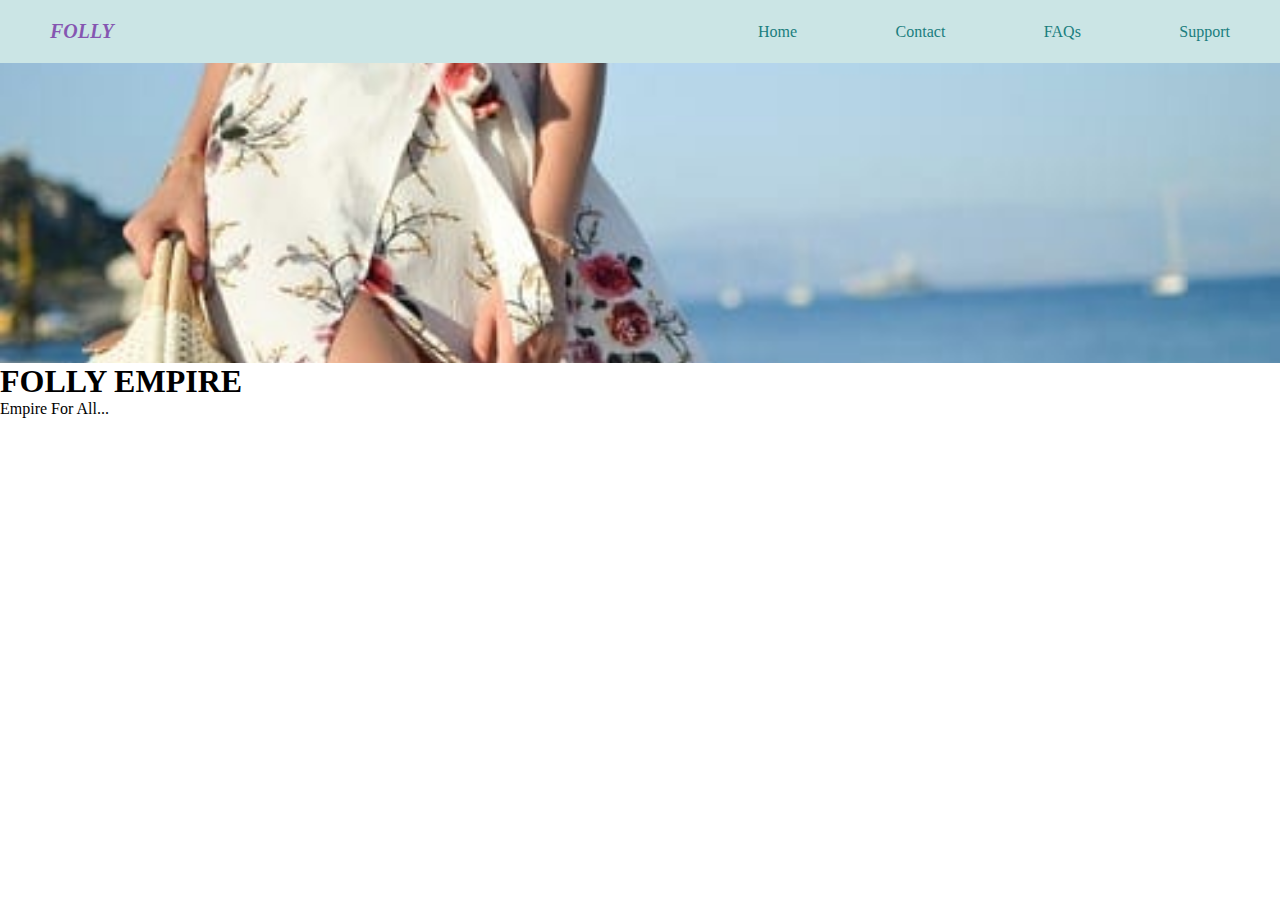
<file: love/love.html>
<!DOCTYPE html>
<html lang="en">

<head>
    <meta charset="UTF-8">
    <meta http-equiv="X-UA-Compatible" content="IE=edge">
    <meta name="viewport" content="width=device-width, initial-scale=1.0">
    <link rel="stylesheet" href="love.css">
    <title>love</title>
</head>

<body>
    <header>
        <div class="main-nav">
            <div class="logo">FOLLY</div>
            <nav>
                <ul>
                    <li><a href="#">Home</a></li>
                    <li><a href="#">Contact</a></li>
                    <li><a href="#">FAQs</a></li>
                    <li><a href="#">Support</a></li>
                </ul>
            </nav>
        </div>
    </header>
    <main>
        <div class="main-header-pic">
            <img src="mainimage2.jfif">
        </div>
        <div class="main-header-text">
            <h1>FOLLY EMPIRE</h1>
            <P>Empire For All...</P>
        </div>
    </main>

</body>

</html>
</file>
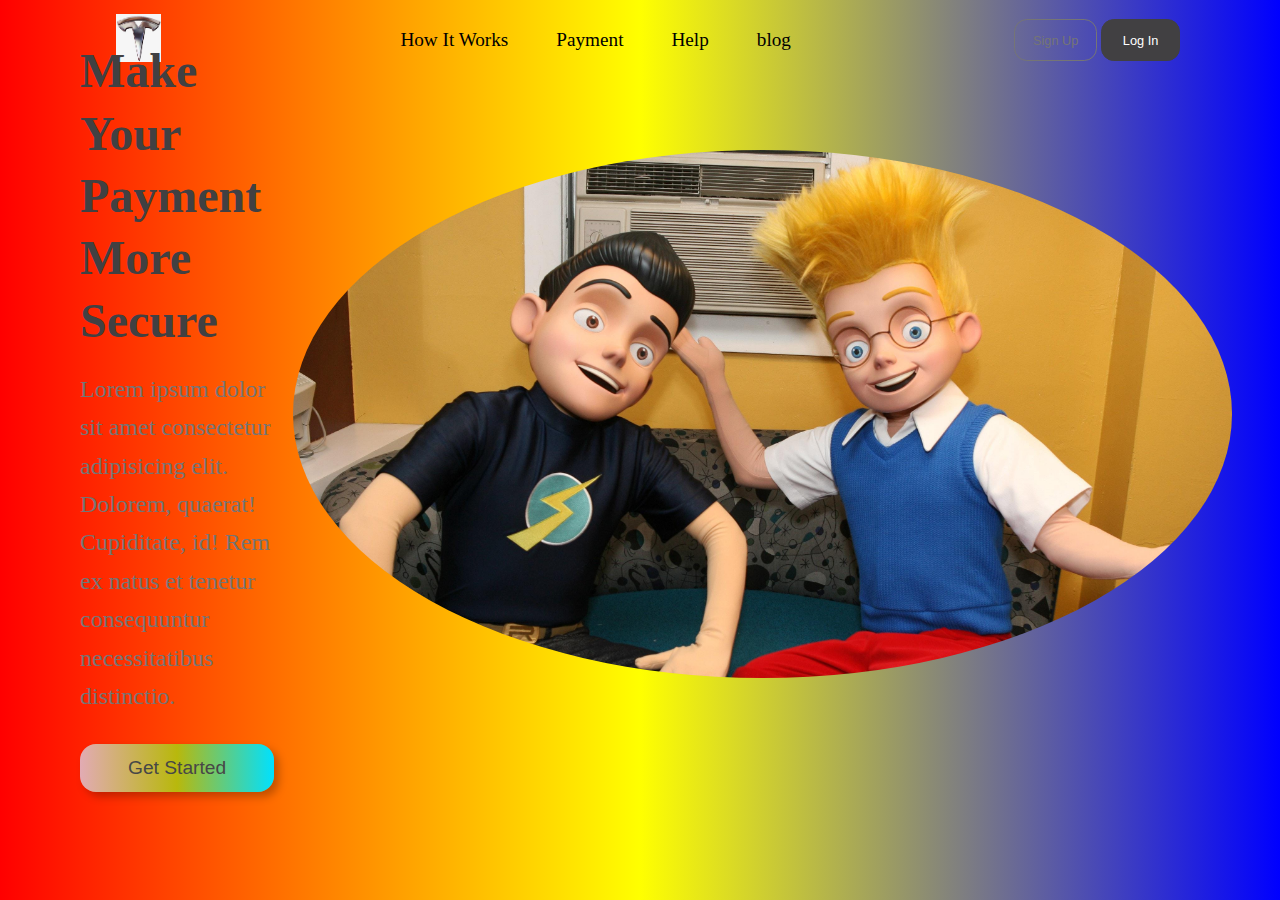
<file: my-project/landing-page.html>
<!DOCTYPE html>
<html lang="en">
<head>
    <meta charset="UTF-8">
    <meta http-equiv="X-UA-Compatible" content="IE=edge">
    <meta name="viewport" content="width=device-width, initial-scale=1.0">
    <link rel="stylesheet" href="landing-page.css">
    <title>homepage</title>
</head>
<body>
    <div class="body-container">
        <div class="head-nav">
            <div class="logo">
                <img src="tesla.jpg" alt="#">
            </div>
            <div class="navigate">
                <ul>
                    <li><a href="#">How It Works</a></li>
                    <li><a href="#">Payment</a></li>
                    <li><a href="#">Help</a></li>
                    <li><a href="#">blog</a></li>
                    
                </ul>
            </div>
            <div class="login-btn">
                <button class="btn_signup">Sign Up</button>
                <button class="btn_login">Log In</button>
            </div>
        </div>
        <main class="main">
                <div class="left-main">
                    <h2>Make Your Payment More Secure</h2>
                    <p>Lorem ipsum dolor sit amet consectetur adipisicing elit. Dolorem, quaerat! Cupiditate, id! Rem ex natus et tenetur consequuntur necessitatibus distinctio.</p>
                    <button class="btn-main">Get Started</button>
                </div>
                <div class="right-main">
                    <img src="cart.jpg" alt="#">
                </div>
        </main>
    </div>

<script src="landing-page.js"></script>
</body>
</html>
</file>
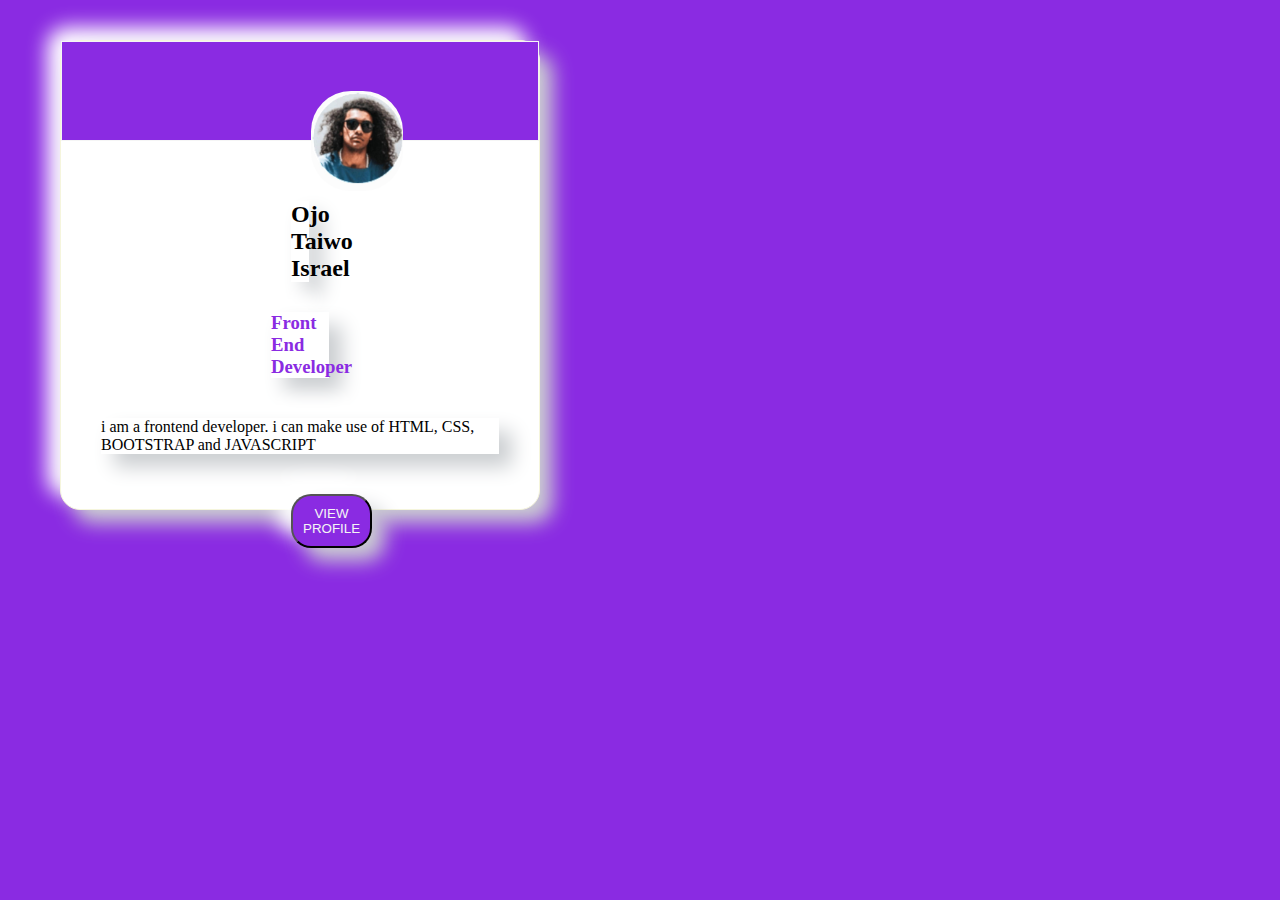
<file: port/port.html>
<!DOCTYPE html>
<html lang="en">

<head>
    <meta charset="UTF-8">
    <meta http-equiv="X-UA-Compatible" content="IE=edge">
    <meta name="viewport" content="width=device-width, initial-scale=1.0">
    <link rel="stylesheet" href="style.css">
    <title>portfolio</title>
</head>

<body>

    <div class="main">
        <div class="image">
            <div class="header">

            </div>
            <img src="icm.jpeg">
            <h2> Ojo Taiwo Israel</h2>
            <h3>Front End Developer</h3>
            <p> i am a frontend developer. i can make use of HTML, CSS, BOOTSTRAP and JAVASCRIPT</p>
            <button>VIEW PROFILE</button>
        </div>
    </div>

</body>

</html>
</file>
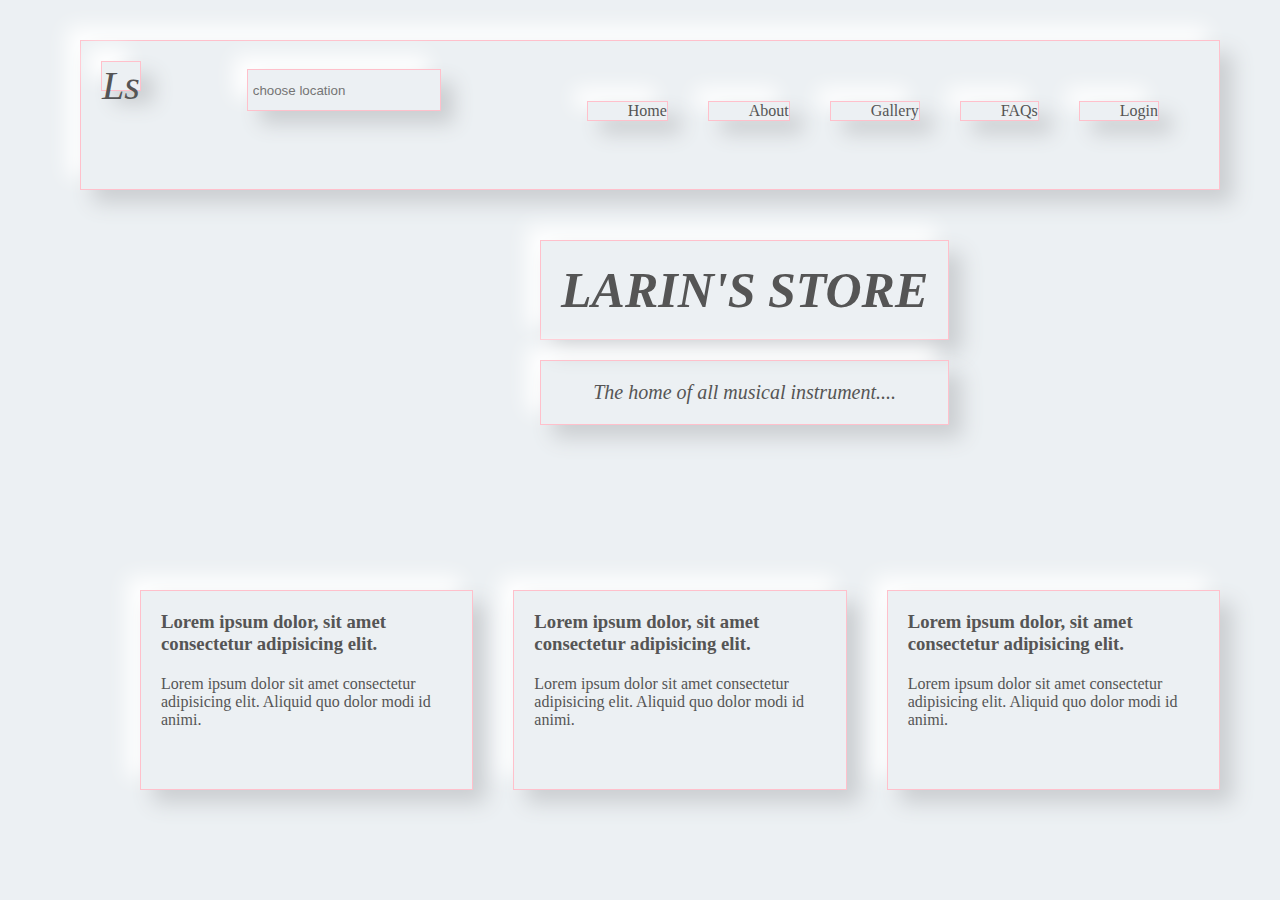
<file: SWEET/main.html>
<!DOCTYPE html>
<html lang="en">

<head>
    <meta charset="UTF-8">
    <meta http-equiv="X-UA-Compatible" content="IE=edge">
    <meta name="viewport" content="width=device-width, initial-scale=1.0">
    <link rel="stylesheet" href="main.css">
    <title>main page</title>
</head>

<body>
    <header>
        <div class="nav">
            <div class="logo">Ls</div>
            <div class="choose-location">
                <input type="search" id="search" placeholder="choose location" id="search">
            </div>
            <div class="up-nav">
                <ul>
                    <li><a href="#"></a>Home</li>
                    <li><a href="#"></a>About</li>
                    <li><a href="#"></a>Gallery</li>
                    <li><a href="#"></a>FAQs</li>
                    <li><a href="#"></a>Login</li>
                    </a>
                </ul>
            </div>
        </div>
        <div class="header-image">

        </div>
        <div class="header-text">
            <h2>LARIN'S STORE</h2>
            <P>The home of all musical instrument....</P>
        </div>
        </div>
    </header>

    <main>
        <div class="box">
            <div class="box-1">
                <h3>Lorem ipsum dolor, sit amet consectetur adipisicing elit.</h3>
                <p>Lorem ipsum dolor sit amet consectetur adipisicing elit. Aliquid quo dolor modi id animi.</p>
            </div>
            <div class="box-2">
                <h3>Lorem ipsum dolor, sit amet consectetur adipisicing elit.</h3>
                <p>Lorem ipsum dolor sit amet consectetur adipisicing elit. Aliquid quo dolor modi id animi.</p>
            </div>
            <div class="box-3">
                <h3>Lorem ipsum dolor, sit amet consectetur adipisicing elit.</h3>
                <p>Lorem ipsum dolor sit amet consectetur adipisicing elit. Aliquid quo dolor modi id animi.</p>
            </div>
        </div>
    </main>

</body>

</html>
</file>
<file: 100days/style.css>
.nav {
    display: flex;
    justify-content: space-between;
    align-items: center;
    height: 100px;
    width:90%;
    background: white;
    border: 0.5 solid white;
}

.nav .logo {
    font-weight: bold;
    color:black;
    font-size: 30px;
}

.nav .switch {
    display: flex;
    justify-self: space-around;
    width: 90%;
    
}

.nav .switch ul {
    display: flex;
    justify-content: space-between;
    width: 30%;
    
}  
.nav .switch ul li {
    list-style: none;
    justify-content: space-between;
}

.nav .switch ul li a{
    list-style: none;
    justify-content: space-between;
    text-decoration: none;
}

.nav .icon {
    display: flex;
}
.nav .icon img {
    height: 50px;
}












.main-page {
    display: flex;
    justify-content: space-around;
    padding: 50px;
    margin:20px;
    width:100%;

}

.main-page .main-image{
    width: 50%;
    padding: 20px;
}

.main-page .main-image img {
    height: 350px;
    width: 600px;
    border-radius: 5%;
}

.main-page .main-image .sub {
    display: flex;
    justify-content: space-between;
    width:20%;
    
}

.main-page .main-image .sub img {
    height: 146.8px;
    justify-content: space-between;
    margin-top: 10px;
}




.main-page .main-text{
    margin-top: 40px;
    margin-left: 5px;
    width:40%
}

.main-page .main-text h6{
    color: orange;
}

.main-page .main-text button{
    color: white;
    background-color: orange;
    border-radius: 12%;

}
</file>
<file: lets/style.css>
*{
    box-sizing: border-box;
    margin: 0px;
    padding: 0px;
}

.body-container .nav{
    display: flex;
    justify-content: space-between;
    height: 100px;
    background: url(img8.jpeg);

}

.body-container .nav .logo{
    margin-left: 20px;
    align-self: center;

}

.body-container .nav .logo img{
    width:150px;

}

.body-container .nav .sch{
    margin-right: 40px;
    align-self: center;

}
.body-container .nav .sch button {
    height:30px;
    width: 80px;;
    background: white;
    border-radius: 20px;
    border: white;
}

.head-container{
    display: flex;
    justify-content: space-between;
    height: 600px;
    background: url(img8.jpeg);
}



.head-container .build{
    margin-left: 40px;
    margin-right: 20px;
    width: 50%;
   align-self: center;

}

.head-container .build h1{
    font-size: 50px;
}

.head-container .build button{
    width: 200px;
    height: 40px;
    border-radius: 20px;
    background-color:rgb(240, 128, 147);
    color: white;
    border: white;
}

.head-container .build p{
    font-size: 20px;
    margin-bottom: 10px;
}

.head-container .db{
    margin-left: 20px;
    margin-right: 60px;
}

.head-container .db img{
    height:450px;
}


.body-container .main{
    display: flex;
    justify-content: space-between;
    height: 400px;
    margin-left: 100px;
    margin-right: 100px;
    margin-top: 100px;
}

.body-container .main .left{
    
    margin-right: 40px;
    align-self: center;
}

.body-container .main .left h3{
    font-size: 30px;
    margin-left: 150px;
}

.body-container .main .left p{
    font-size: 20px;
    margin-bottom: 10px;
    margin-left: 150px;
}

.body-container .main .right{
    margin-left: 20px;
    margin-right: 60px;
    align-self: center;
}

.body-container .main .right img{
    height:350px;
}

.body-container .secs{
    display: flex;
    justify-content: space-between;
    height: 400px;
    margin-left: 100px;
    margin-right: 100px;
    margin-top: 30px;
}

.body-container .secs .one{
    margin-left: 20px;
    margin-right: 60px;
    align-self: center;
}

.body-container .secs .one img{
    height:350px;
}

.body-container .secs .two{
    margin-right: 40px;
    align-self: center;
}

/* problem yet to be resolved*/

.body-container .secs .two h3{
    font-size: 30px;
    margin-right: 150px;
}

.body-container .secs .two p{
    font-size: 20px;
    margin-bottom: 10px;
    margin-right: 150px;
}

.body-container .users{
    display: flex;
    justify-content: space-between;
    height: 400px;
    margin-left: 100px;
    margin-right: 100px;
    margin-top: 30px;
}

.body-container .users .usr1{
    margin-right: 40px;
    align-self: center;   
}

.body-container .users .usr1 h3{
    font-size: 30px;
    margin-left: 150px;
}

.body-container .users .usr1 p{
    font-size: 20px;
    margin-bottom: 10px;
    margin-left: 150px;
}


.body-container .users .usr2{
margin-left: 20px;
margin-right: 60px;
align-self: center;
}

.body-container .users .usr2 img{
    height:350px;
}



footer{
    background-color:  #00252e;
    color: white;
}
.myfoot{
    position: relative;
}

.myfoot .foot-nav img{
    height: 40px;
    margin-left: 170px;
    align-items: center;
    margin-top: 70px;
    background:  #00252e;
}

 .sop{
    margin-top: 50px;
    padding: 15px;
    border-radius: 12px;
    border: 1px solid #ebf0f1;
    background-color: whitesmoke;
    width: 500px;
    height: 200px;
    text-align: center;
    position: relative;
    top: 50px;
    left: 30%;
}

.sop h4{
    margin-left: 100px;
    margin-right: 100px;
    font-size: 30px;
}

 .sop button{
    height:40px;
    width: 150px;
    background: rgb(240, 128, 147);
    border-radius: 20px;
    margin-left: 100px;
    margin-right: 100px;
    margin-top: 30px;
    color: white;
    border-color: white;
}

.full{
    display: flex;
    justify-content: space-around;
    height: 200px;
    align-items: center;
}
.full ul{
    list-style: none;
    line-height: 30px;
}
.myfoot .social-icon img{
height: 20px;
justify-content: space-around;
}
</file>
<file: SWEET/style.css>
body{
    margin: 20px;
    padding:20px;
    background-color: #ecf0f3;
    color: #555;
}

form {
    border: 2px solid pink;
    padding: 50px;
    width: 25%;
    height:600px;
    background: #ecf0f3;
    box-shadow: 13px 13px 20px #cbced1,
    -13px -13px 20px #fff;
    border-radius: 40px;
}

.heading h3 {
    text-align: center;
    font-size: 20px;
    font-style: italic;
   /* color:rgb(177, 107, 21);*/
   box-shadow: 13px 13px 20px #cbced1,
   -13px -13px 20px #fff;
}

.heading h4 {
    text-align: center;
    font-size: 20px;
    font-style: italic;
    border:0.5solid #cbced1;
    height: 40px;
    background: #cbced1;
    box-shadow: 13px 13px 20px #cbced1,
    -13px -13px 20px #fff;
    font-weight: 80px;
}
.forname {
    display: flex;
    margin: 30px;
    margin-bottom: 30px;
    border-radius: 25px;
}
.forname .l-name input[type=text] { 
    margin-left: 10px;
}
.forname .name input[type=text] { 
    margin-left: 10px;
}




.check-cont {
    display:flex;
}

.email {
    display: block;
    margin: 30px;
}
body input[type=text] { 
    display:inline-block;
    width: 100%;
    height:40px;
    box-sizing:border-box;
    margin: 8px 0;
    padding: 20px 10px 20px 5px;
    color:#555;
    box-shadow: 13px 13px 20px #cbced1,
    -13px -13px 20px #fff;
    border:none;
    background: none;
}

body input[type=radio] { 
    margin: 8px 0;
    padding: 20px 10px 20px 5px;
    color:#555;
    box-shadow: 13px 13px 20px #cbced1,
    -13px -13px 20px #fff;
}


.company {
    display: block;
    margin: 30px;
   
}



.but button {
    padding:20px;
    background: rgb(133, 98, 32);
    text-align: center;
    width:100%;
    margin-top:20px;
    box-shadow: 13px 13px 20px #cbced1,
    -13px -13px 20px #fff;
    font-weight: 700;

}
</file>
<file: agba akin/agba.css>
* {
margin: 0;
padding: 0;
box-sizing: border-box;
}

body {
    width: 100%;
    font-family: "roboto" sans-serif;
    line-height: 1.5;
    background: black;
}

.nav-bar {
    width: 100%;
    justify-content: center;
    align-items: right;
    padding: 20px 50px;
    background: grey;
    color: blue;
}

.nav-bar nav {
    width: 70%;
}

.nav-bar nav ul {
    display: flex;
    justify-content: space-between;
    align-items: right;
    list-style: none;
}

.nav-bar nav ul li a {
    text-decoration: none;
    font-size: 18px;
    justify-content: right;
    margin-left: 20px;
}

.nav-bar nav ul li a:hover {
background-color: red;
}


.header-image {
    position: relative;
    width: 100%;
    height: 300px;
}

.header-image img {
    position: absolute;
    width: 100%;
    height: 100%;
    object-fit: cover;
    filter:blur(5px);
    }
     .header-text {
         color: whitesmoke;
         position: absolute;
         text-align: center;
         top: 120px;
         left:500px;
     }
    
     .header-text h1 {
         font-size: 50px;
         margin-bottom: 15px;
         color: whitesmoke;
        }

        .header-text p {
            font-size: 20px;
        }

        main {
            margin-top: 20px;
        }
        
        h2 {
            font-size: 20px;
            text-align: center;
            margin-bottom: 15px;
            color: blue;
            background: grey;
            background-color: grey;
        }

        .main-container {
            display:flex;
            background-color: #a1c3ff;
            justify-content: space-around;
            height: 400px;
            flex-wrap: wrap;
        }


        .box {
            width: 400px;
            height:380px;
            background: black;
            margin: 10px;
            color: blue;
            display: flex;
            justify-content: center;
            align-items: center;
            flex: 1 0 0;
            font-size: 30px;
        }

        h3 {
            text-align: center;
            margin-bottom: 15px;
            color: blue;
            background: grey;
        }

        .about-container {
            display:flex;
            background-color: black;
            justify-content: space-around;
            height: 400px;
            flex-wrap: wrap;
        }

        .about {
            width: 10px;
            height: 100px;
            margin: 10px;
            color: whitesmoke;
            display: flex;
            justify-content: center;
            align-items: center;
            flex: 1 0 0;
            font-size: 23px;
        }
        

        .about-container .about-img img {
            display: flex;
            justify-content: center;
            border-radius: 50%;
            width: 400px;
            height:250px;
            margin: 10px;
        }

        h4 { 
            text-align: center;
            margin-bottom: 15px;
            color: blue;
            background: grey;
        }

        .menu-bar {
            display: flex;
            justify-content: center;
            background: url("headerbackground.jfif");
            color: black;
            height: 90%;
            width: 100%;
            text-wrap: wrap;
            
        }

        .menu-bar .form-1 {
            align-content: flex-start;
            text-align: center;
            justify-content: left;
            margin: 10px;
            border: 2px solid white;
            padding: 50px;
            margin-left: 100px;
            
        }

        input[type=text] {
            width: 100%;
            padding:12px 20px;
            margin: 8px 0px;
            box-sizing: border-box;

        }

        .menu-bar .form-2 {
            align-content: right;
            justify-content: right;
            margin: 50px;
            border: 2px solid white;
            padding:50px;
            margin-left: 200px;
        }

        .menu-bar .search{
            align-content: flex-end;
            justify-content: flex-end;
            margin-top: 0%;
            margin-left: 300px;
        }

        footer {
            display: flex;
            background-color: cadetblue;
            color: text;
            align-content: center;
            justify-content: center;

        }


       

            
            
        }
</file>
<file: codes/start.css>
* {
    margin: 0;
    padding:0;
    box-sizing: border-box;
}

body {
    width: 100%;
    font-family: "roboto" sans-serif;
    background-color: black;
}

.header-image {
    position: relative;
    height: 300px;
    width: 100%;
}

.header-image img {
    position: absolute;
    width: 100%;
    height: 100%;
    object-fit: cover;
    filter:blur(5px) 

}

.header-text {
    color:whitesmoke;
    position:absolute;
    text-align:center;
    top: 120px;
    left: 500px;
}

.header-text h1 {
    font-size: 50px;
}

.header-text p {
    font-size: 20px;
}

.nav-bar {
    width: 100%;
    display: flex;
    justify-content:space-between;
    align-items: center;
    padding: 20px 50px;
    box-shadow: 0 0 2px 3px rgba(0, 0, 0, 0.1);
}

.nav-bar .logo {
    font-size: 20px;
    font-weight: bold;
    color: indigo;
}

.nav-bar nav {
    width: 70%;
}

.nav-bar nav ul {
    display: flex;
    justify-content: space-between;
    align-items: center;
    list-style: none;
}

.nav-bar nav ul li a {
    text-decoration: none;
    color:khaki;
    font-size: 18px;
    justify-content: center;
}

.nav-bar nav ul li a:hover {
    color:lightcoral;
}

main {
    margin-top: 20px;
}

.main-text .text {
    column-count: 2;
    margin-top: 10px;
}

h2 {
    font-size: 32px;
}

.main-text {
    margin: 20px auto;
    padding: 40px;
    line-height: 30px;
    text-align: justify;
    color: blanchedalmond;
}

main img {
    width: 500px;
    height: 500px;
    object-fit: cover;
}

.main-images {
    display: flex;
    justify-content:space-between;
    align-items: center;
}

.portfolio {
    margin-top: 50px;
    padding: 150px;
}

.portfolio h2 {
    text-align: center;
    color: white;
}

.portfolio-img {
    margin-top: 20px;
    display: grid;
    grid-template-columns: repeat(2, 1fr);
}
</file>
<file: day3/style.css>
*{
    box-sizing: border-box;
    padding:0;
    margin: 0;
}
.body-container {
    margin: 30px;
    background: whitesmoke;
     border: 0.5px solid pink;
     width: 55%;
     height: 500px;
     padding: 40px;
}

.container {
    display: flex;
    margin: 30px;
    justify-content: space-between;
    width: 85%;
}

.container h2 {
    color:red;
}

.container .right p {
    line-height: 40px;
    margin-left: 15px;
}


.main-container {
    display: flex;
    justify-content: space-between;
    width: 80%;
    margin: 30px;
    height: 800px;
}

.main-container .one img {
    height: 30px;
}

.main-container .two img {
    height: 30px;
}

.main-container .three img {
    height: 30px;
}

.main-container h4{
    color: purple;
}

.main-container .one {
    background: rgb(139, 53, 18);
    margin-right: 20px;
    height: 200px;
    padding: 10px;
   border: 0.5px solid white;
   border-radius: 20px;
   color: white;
}

.main-container .two {
   color: white;
    background: rgb(139, 53, 18);
    margin-right: 20px;
    height: 200px;
    padding: 10px;
   border: 0.5px solid white;
   border-radius: 20px;
}

.main-container .three {
   color: white;
    background: rgb(139, 53, 18);
    margin-right: 20px;
    height: 200px;
    padding: 10px;
   border: 0.5px solid white;
   border-radius: 20px;
}
</file>
<file: day5/today.css>
*{
    box-sizing: border-box;
    margin: 0px;
    padding:0px;
}



.body-container{
    display: flex;
    justify-content: center;
    width: 100%;
    height: 800px;
    background:  #e7eef6;
    align-items: center;
   
}

.body-container .main-container{
    width:50%;
    height: 450px;

    justify-content: center;
   
}

.body-container .main-container .header{
padding: 20px;
background: #ffffff;
width: 100%;
height: 150px;
}

.body-container .main-container .header h1{
    color:#cffbfa;
    font-size:large;
    font-weight: 100px;
    margin-bottom: 20px;
    }

    .body-container .main-container .header h5{
        color:#e8f1b0;
        margin-bottom: 10px;
        
        }

        .body-container .main-container .header p{
            color:#d7d8da;
            
            }


.body-container .text-container{
    display: flex;
    justify-content: space-between;
    width:100%;
    height: 250px;
}

.body-container .text-container .left{
    background: #29b3b3;
    width: 50%;
    
}

.body-container .text-container .left h3{
    color: #bafcfb;
    margin:20px;   
}

.body-container .text-container .left p{
    color: #bfffff;
    margin:20px;   
}

.body-container .text-container .left button{
    background-color: #bfdf32;
    margin:20px;   
    width: 70%;
    height: 40px;
}



.body-container .text-container .right{
    background: #4abebd;
    width: 50%;
}

.body-container .text-container .right h2{
  color:#bafcfb;
  margin:20px;
  font-weight: 500px;
   
}

.body-container .text-container .right p{
    color:#bafcfb;
    margin:20px;
     
  }
</file>
<file: day7/form.css>
@import url('https://fonts.googleapis.com/css2?family=Anton&family=League+Gothic&display=swap');
*{
    box-sizing: border-box;
    margin:0;
    padding: 0;
}

.body-container {
    height: 730px;
    width: 100%;
    display: flex;
    justify-content: center;
    align-items: center;
}
#myform{
    border: 1px solid whitesmoke;
    width: 35%;
    height: 700px;
    font-family: 'League Gothic', sans-serif;
}

#head-p{
    display: flex;
    justify-content: center;
margin-bottom: 50px;
margin-top: 20px;
margin-left: 20px;
margin-right: 20px;
color:rgb(46, 46, 145);
font-size:70px;
}

#lower-p{
    display: flex;
    justify-content: center;
  margin: 20px;
    color:black;
    font-size:50px;
    }

    
#ta{
    display: flex;
    justify-content: center;
    margin-top: 20px;
    margin-left: 20px;
    margin-right: 20px;
    margin-bottom: 50px;
      color:black;
      font-size:20px;
      }
     
      /*#text{
        margin-bottom: 5px;
        margin-top: 20px;
        margin-left: 20px;
        margin-right: 20px;
        display: block;
    }

    #psw{
        display: block;
        margin-bottom: 5px;
        margin-top: 20px;
        margin-left: 20px;
        margin-right: 20px;
    }*/

    input[type=text]{
        border: 1px solid grey;
        box-sizing: border-box;
        margin: 10px;
        padding: 15px;
        display: block;
        width: 96.5%;
        border-radius: 3px;
        justify-content: left;
    }
    input[type=text], label{
       
        margin: 10px;
        padding: 15px;
        
    }

    input[type=password]{
        border: 1px solid grey;
        box-sizing: border-box;
        margin: 10px;
        padding: 15px;
        display: block;
        width: 96.5%;
        border-radius: 3px;
        justify-content: left;
    }
    input[type=password], label{
       
        margin: 10px;
        padding: 15px;
        
    }


        #fogt{
            display: flex;
            justify-content: flex-end;
            width: 96.5%;
            margin-bottom: 30px;
        }

        #btn{
            padding:15px;
            margin: 10px;
            width: 96.5%;
            display: flex;
            justify-content: center;
            font-size:20px;
            background-color: rgb(94, 94, 187);
        }

        #ps{
            margin-top: 20px;
            display:flex;
            justify-content: center;
        }

        
        #ps a{
            color: rgb(27, 224, 20);
            text-decoration: none;
        }
</file>
<file: gitHub clone/git.css>
*{
    box-sizing: border-box;
    margin: 0;
    padding: 0;
}
body{
    background: #050d22;
    color: white;
   
}

.body-container {
    width:100%;
    height: 1000px;
    margin: 50px;
    padding: 30px;
}


.body-container .nav-container{
    display: flex;
    justify-content: space-between;
    margin-left: 30px;
    margin-right: 30px;
    margin-top: 30px;
    margin-bottom: 60px;
    height:30px;
    color:white;
}

.body-container .nav-container .logo{
    width: 5%;
    
}


.body-container .nav-container .logo img{
    height: 20px;
    
}

.body-container .nav-container .left-nav{
    display: flex;
    justify-content: space-between;
    width: 65%;
    color:white;
}

.body-container .nav-container .left-nav ul{
    display: flex;
    justify-content: space-between;
    width: 50%;
    color:white;
}

.body-container .nav-container .left-nav li{
   list-style: none;
   color:white;
}

.body-container .nav-container .left-nav li A{
    text-decoration: none;
    color: white;
 }

 .body-container .nav-container .right-nav{

   display: flex;
    justify-content: space-around;
    width: 30%;
}

.body-container .nav-container .right-nav ul{

    display: flex;
     justify-content: space-around;
     width: 30%;
 }

 .body-container .nav-container .right-nav ul li{
list-style: none;
 }

 .body-container .nav-container .right-nav ul li a{
    text-decoration: none;
    color: white;
     }
    
     .main-body {
         display: flex;
         justify-content: space-between;
         width: 100%;
         margin: 50px;
         color: black;
         height: 400px;
     }

     .main-body .main-text{
         width:50%;
     }

     .main-body .main-text h2 {
         margin: 30px;
         font-size: 50px;
         color:white;
     }

     .main-body .main-text p {
        margin: 20px;
        font-size: 30px;
        color:rgb(56, 56, 48);
    }

    .main-body .main-text input[type=text] {
        margin: 20px;
        font-size: 30px;
    }

    .main-body .main-text button{
        font-size: 30px;
        background: green;
        color: white;
    }

    .main-body .main-pic{
        width: 50%;
    }

    .main-body .main-pic img{
        height: 450px;
    }

    footer{
        display: flex;
        justify-content: space-around;
        color: white;
    }
</file>
<file: grid practice/grid.css>
body{
    margin: 0;
    height:100vh;
    background: black;
}

.grid-container {
display: grid;
grid-template-columns: 1fr 1.2fr 1.5fr;
grid-template-rows: 1fr 4fr 3fr 2fr;
height: 100vh;
margin: 2em;
}

main {
    grid-column-start: 1;
    grid-column-end: 3;
    grid-row-start: 1;
    grid-row-end: 3;
    background: #fffadf;
}

section.nom {
    grid-area: 3/1/4/2;
    background: #c4b35a;
}

section.yum {
    grid-area: 3/2/4/3;
    background: #333333;
    color:whitesmoke
}

section.diabetes {
    grid-area: 4/1/5/3;
    background: #202020;
    color:#c4b35a;
}

header {
    grid-area: 1/3/2/4;
       
}

section.header nav{
    display: grid;
    justify-content: center;
    color:#c4b35a;
    background: black;
}

section.header nav ul {
    list-style: none;
    justify-items: end;
    display: flex;
}

section.header nav ul li {
    width: 17vh
}

section.header nav ul li a {
    color: red;
}

section.header nav ul li a:hover {
color: blue;
}
section.candy {
    grid-area: 2/3/5/4;
    background: url("baby.jpg");
    background-size: cover;
    
}
</file>
<file: idris/idris.css>
* {
    box-sizing: border-box;
    margin: 0;
    padding: 0;
}

body {
    width: 100%;
}


.main-header {
   position: absolute;
   width: 100%;
   height: 100%;
   left: 500px;
   top: 120px;
   color:rgb(138, 10, 10)
}

.main-header h2 {
    font-size: 80px;
   
}

.main-header p {
font-size: 30px;
color: rgb(137, 139, 6);
}

.header-image {
    position: relative;
    width: 100%;
    height: 300px;
}

.header-image img {
    position: absolute;
    object-fit: cover;
    width: 100%;
    height: 100%;
    filter: blur(6px);
}

.nav-bar {
    display: flex;
    justify-content: space-between;
    width: 100%;
   padding: 20px 50px;
   background: rgba(138, 10, 10, 0.534)
}

.nav-bar .logo {
    font-size: 20px;
    font-weight: bold;
    font-style: italic;
    color: rgb(138, 10, 10);
}

.nav-bar nav{
    width: 50%;
}

.nav-bar nav ul {
    display: flex;
    list-style: none;
    justify-content: space-evenly;
    align-items: center;
}

.nav-bar nav ul li a {
    text-decoration: none;
    font-size: 18px;
}

.funny {
    display: flex;
    justify-content: space-between;
    margin: 20px;
    background: rgba(255, 0, 0, 0.315);
  
    
}

.funny .main-pic {
border: 0.5px solid whitesmoke;
border-radius: 100px;


}

.funny .main-pic img {
    border-radius: 50%;
}

.funny .main-text {
    border: 2px solid whitesmoke;
    align-self: center;
    line-height: 80px;
    margin-left: 20px;
    background: rgba(180, 51, 5, 0.815);
    border-radius: 10%;
}

.smile {
    display: flex;
    justify-content: space-between;
    margin : 20px;
    background: rgba(255, 0, 0, 0.315);
}
 .smile .smile-text{
     border: 2px solid whitesmoke;
     align-self: center;
     line-height: 50px;
     margin-right: 20px;
     padding: 20px;
     background: rgba(180, 51, 5, 0.815);
     font-weight: bold;
     border-radius: 10%;
 }


 .smile .smile-pic {
    border: 0.5px solid whitesmoke;
border-radius: 100px;
 }

 .smile .smile-pic img {
     border-radius: 50%;
 }
</file>
<file: love/love.css>
* {
    box-sizing: border-box;
    padding: 0;
    margin: 0;
}

body {
    width:100%;
}

.main-nav {
    display: flex;
    justify-content: space-between;
    align-items: center;
    width: 100%;
    padding: 20px 50px;
    background: rgba(0, 128, 128, 0.205);
}
 
 .main-nav nav { 
   width: 40%;
  
 }

 .main-nav nav ul {
     display: flex;
     list-style: none;
     justify-content: space-between;
 }

 .main-nav .logo {
     font-size: 20px;;
     font-weight: bold;
     font-style: italic;
     color:rgba(107, 30, 158, 0.719)
 }

 .main-nav nav ul li a {
     text-decoration: none;
     color: rgb(26, 126, 126);
 }

 .main-header-pic {
     position: relative;
     width:100%;
     height: 300px;
 }

 .main-header-pic img {
    position: absolute;
    width:100%;
    height: 100%;
    object-fit: cover;
    filter: bl
}
</file>
<file: my-project/landing-page.css>
*{
    box-sizing: border-box;
    margin: 0;
    padding: 0;
}
body {
    background: linear-gradient(to left, blue, yellow, red);
    
}

.head-nav{
    display: flex;
    justify-content: space-around;
    align-items: center;
    height: 5rem;
}

.body-container .head-nav  .logo img{
    height: 3rem;
    margin: 1rem;
}

.body-container .head-nav .navigate ul{
    display: flex;
    justify-content: space-around;

}

.body-container .head-nav .navigate li{
    list-style: none;
   padding: 0 1.5rem;
    
}

.body-container .head-nav .navigate li a{
  text-decoration: none;
  font-size: 1.2rem;
  font-weight: 31.5rem;
  color: #000;
}

.body-container .head-nav .navigate li a:hover{
   color:#757575;
  }

  .login-btn .btn_signup{
      font-size: 0.8rem;
      font-weight: 33rem;
      padding: 0.8rem 1.1rem;
      border: 1px solid #757575;
      border-radius: 0.8rem;
      color: #757575;
      background: transparent;
      transition: all 0.2s ease;
      cursor: pointer;
  }

  .login-btn .btn_signup:hover{
      color: #fff;
      background: #757575;
  }

  .login-btn .btn_login{
    font-size: 0.8rem;
    font-weight: 33rem;
    padding: 0.8rem 1.3rem;
    border: 1px solid #414042;
    border-radius: 0.8rem;
    color: #fff;
    background: #414042;
    transition: all 0.2s ease;
    cursor: pointer;
}

.login-btn .btn_login:hover{
    color: #414042;
    background: #fff;
}

.main {
    display: flex;
    justify-content: space-between;
    align-items: center;
    height: 42rem;
    
}

.left-main{
    width: 40%;
    padding-left: 5rem;
}

.left-main h2{
    font-size: 3rem;
    font-weight: 31rem;
    color: #414042;
    line-height: 1.3;
}

.left-main p{
    font-size: 1.5rem;
    color: #757575;
    margin-top: 1.1rem;
    line-height: 1.6;
}

.left-main .btn-main {
    margin-top: 1.8rem;
    font-size: 1.2rem;
    font-weight: 33rem;
    color: #474747;
    background: green;
    background: linear-gradient(to right, rgb(226, 171, 180), rgb(184, 184, 12), rgb(0, 225, 255));
    padding: 0.8rem 3rem;
    border:none;
    border-radius: 1rem;
    box-shadow: 0.3rem 0.3rem 0.5rem rgba(0.31,0,0, 0.25);
    cursor: pointer; 
}

.right-main img{
   height: 33rem;
   margin-right: 3rem;
   border-radius: 100%;

}
</file>
<file: port/style.css>
*{
    box-sizing: border-box; 
    padding: 0px;
    margin: 0px;
   
}

body {
   padding: 20px;
    background-color: blueviolet;
    margin: 20px;
   
}



.main .header{
   
    height: 100px;
    border: 1px solid whitesmoke;
    background-color: blueviolet;
    
}


.main{
    background-color: white;
    width: 40%;
    border: 0.5px solid beige;
    height: 470px;
    margin: 0px 20px;
    border-radius: 20px;
    box-shadow: 13px 13px 20px #cbced1,
    -13px -13px 20px #fff;
}


.main .image {
    position: relative;
    
}
.main .image img{
    height: 100px;
    position: absolute;
    top: 10px;
    left:20px;
    margin-left: 230px;
     margin-right: 230px;
     margin-top: 40px;
     border-radius: 40px;
}
 .main h2 {
     margin-left: 230px;
     margin-right: 230px;
     margin-bottom: 30px;
     margin-top: 60px;
     box-shadow: 13px 13px 20px #cbced1,
    -13px -13px 20px #fff;
     border: none;
     background: none;
 }

 .main h3{
    margin-left: 210px;
    margin-right: 210px;
    margin-bottom: 30px;
    color:blueviolet;
    box-shadow: 13px 13px 20px #cbced1,
    -13px -13px 20px #fff;
}

.main p{
    color: black;
    margin: 40px;
    box-shadow: 13px 13px 20px #cbced1,
    -13px -13px 20px #fff;
   
}

button {
    margin-left: 230px;
    margin-right: 230px;
    padding: 10px;
    justify-content: center;
    color: whitesmoke;
    weight:50px;
    background: blueviolet;
    border-radius: 20px;
    box-shadow: 13px 13px 20px #cbced1,
    -13px -13px 20px #fff;
}
</file>
<file: SWEET/main.css>
*{
    box-sizing: border-box;
    margin: 20px;
    padding:0;
}
 body{
     width: 100%;
   background-color:  #ecf0f3;
     color: #555;
    
 }

.nav {
    display: flex;
    justify-content: space-between;
    align-content: center;
    margin: 20px;
    width: 95%;
    box-shadow: 13px 13px 20px #cbced1,
    -13px -13px 20px #fff;
    /* border: none;*/ 
    background: none;
    height: 150px;
    border: 0.5px solid pink;
}

.nav .logo {
    font-style: italic;
    font-size: 40px;
    font-weight: 80px;
    box-shadow: 13px 13px 20px #cbced1,
    -13px -13px 20px #fff;
    border: none;
    background: none;
    height:30px;
    border: 0.5px solid pink;
}
.nav .choose-location input[type=search] {
    padding: 20px 10px 20px 5px;
    height: 20%;
    margin: 8px 0;
    color:#555;
    box-shadow: 13px 13px 20px #cbced1,
    -13px -13px 20px #fff;
   /* border: none;*/
    background: none;
    cursor: pointer;
    border: 0.5px solid pink;

}

.nav .up-nav {
    height: 100px;
}

.nav .up-nav ul {
    display: flex;
    justify-content: space-around;
}

.nav .up-nav ul li {
    list-style: none;
    box-shadow: 13px 13px 20px #cbced1,
    -13px -13px 20px #fff;
   /* border: none;*/
    background: none;
    cursor: pointer;
    border: 0.5px solid pink;
}

.nav .up-nav ul li:hover {
    color: blue;
}

.header-image{
    position: relative;
    width:100%;
    height: 300px;
}


.header-text {
    position: absolute;
    left: 500px;
    top: 200px;
    text-align: center;
    margin: 2px solid black;
}

.header-text h2 {
    font-size: 50px;
    font-style: italic;
    padding: 20px;
    box-shadow: 13px 13px 20px #cbced1,
    -13px -13px 20px #fff;
    border: 0.5px solid pink;
    background: none;

}

.header-text p {
    font-size: 20px;
    font-style: italic;
    padding: 20px;
    box-shadow: 13px 13px 20px #cbced1,
    -13px -13px 20px #fff;
    border: 0.5px solid pink;
    background: none;


}

.box {
    display:flex;
    justify-content: space-between;
    padding: 40px;
    width:100%;
}

.box .box-1 {
    box-shadow: 13px 13px 20px #cbced1,
    -13px -13px 20px #fff;
     border: 0.5px solid pink;height: 200px;
  /*  border: none;*/
    background: none;

}

.box .box-2 {
    box-shadow: 13px 13px 20px #cbced1,
    -13px -13px 20px #fff;
    border: 0.5px solid pink;
  /*  border: none;*/
    background: none;

}

.box .box-3 {
    box-shadow: 13px 13px 20px #cbced1,
    -13px -13px 20px #fff;
   border: 0.5px solid pink;
   /* border: none;*/
    background: none;
</file>
